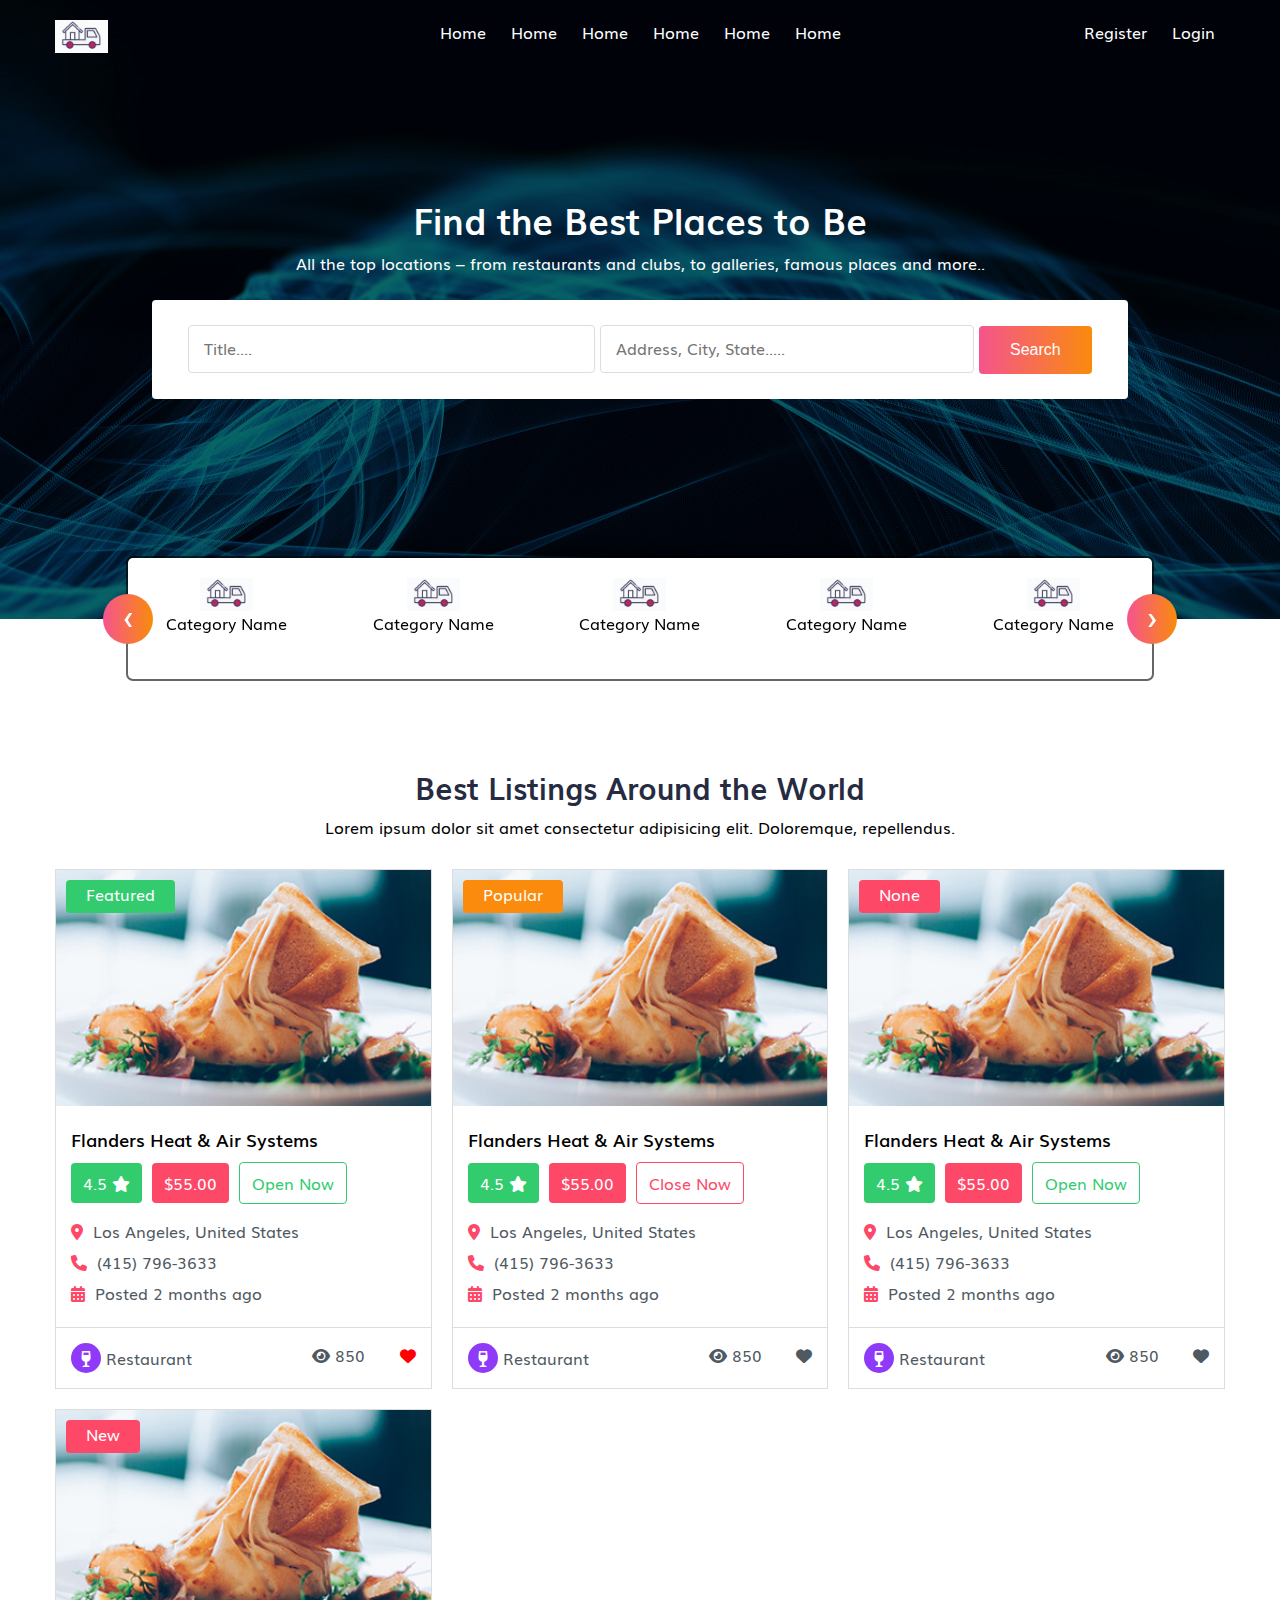
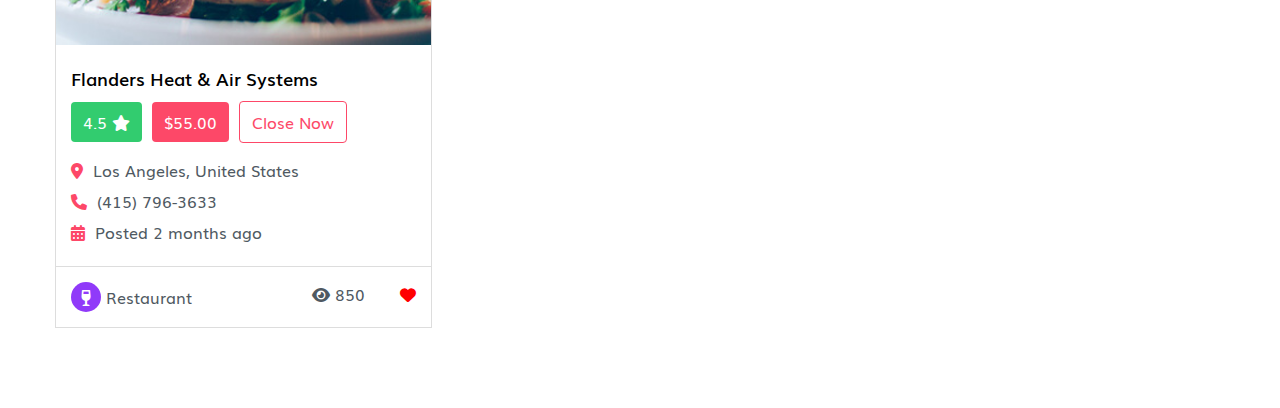
<file: index.html>
<!DOCTYPE html>
<html lang="en">
<head>
  <meta charset="UTF-8">
  <meta http-equiv="X-UA-Compatible" content="IE=edge">
  <meta name="viewport" content="width=device-width, initial-scale=1.0">
  <title>Register Form</title>

  <!-- Main Style CSS -->
  <link rel="stylesheet" href="style.css">
  <!-- Font Awesome CSS -->
  <link rel="stylesheet" href="assets/css/all.css">
  <!-- owl carousel css -->
  <link rel="stylesheet" href="assets/css/owl.carousel.min.css">

</head>
<body>

  <section class="header-main-area">
    <div class="header-area">
      <div class="container">
        <header class="header">
          <div class="header-log">
            <a href=""><img src="assets/imgs/cat-img.png" alt=""></a>
          </div>
          <div class="main-menu">
            <ul>
              <li><a href="">home</a></li>
              <li><a href="">home</a></li>
              <li><a href="">home</a></li>
              <li><a href="">home</a></li>
              <li><a href="">home</a></li>
              <li><a href="">home</a></li>
            </ul>
          </div>
          <div class="register-menu">
            <ul>
              <li><a href="">register</a></li>
              <li><a href="">login</a></li>
            </ul>
          </div>
        </header>
      </div>
    </div>

    <div class="banner-area">
      <div class="container">
        <div class="banner">
          <h1>Find the Best Places to Be</h1>
          <p>All the top locations – from restaurants and clubs, to galleries, famous places and more..</p>

          <div class="search-form">
            <input class="form-input" type="text" name="search-text" placeholder="title....">
            <input type="search" name="search-other" class="form-input" placeholder="Address, city, state.....">
            <input class="submit-btn" type="submit" name="search-btn" value="Search">
          </div>
        </div>
      </div>
    </div>

    <div class="header-slider-area">
      <div class="cat-slider-inner">
        <div class="category-slider owl-carousel">
          <div class="category">
            <img src="assets/imgs/cat-img.png" alt="">
            <a href="">category name</a>
          </div>
  
          <div class="category">
            <img src="assets/imgs/cat-img.png" alt="">
            <a href="">category name</a>
          </div>
  
          <div class="category">
            <img src="assets/imgs/cat-img.png" alt="">
            <a href="">category name</a>
          </div>
  
          <div class="category">
            <img src="assets/imgs/cat-img.png" alt="">
            <a href="">category name</a>
          </div>
  
          <div class="category">
            <img src="assets/imgs/cat-img.png" alt="">
            <a href="">category name</a>
          </div>
  
          <div class="category">
            <img src="assets/imgs/cat-img.png" alt="">
            <a href="">category name</a>
          </div>
  
          <div class="category">
            <img src="assets/imgs/cat-img.png" alt="">
            <a href="">category name</a>
          </div>
        </div>
      </div>
    </div>
  </section>

  <section class="best-food">
    <div class="container">
      <div class="bfood-title">
        <h2>Best Listings Around the World</h2>
        <p>Lorem ipsum dolor sit amet consectetur adipisicing elit. Doloremque, repellendus.</p>
      </div>

      <div class="col-3 bfood-items">
        <div class="bfood-item">
          <a href=""><img src="assets/imgs/products/p1.jpg" alt=""></a>
          <div class="badge featured">featured</div>
          <div class="bf-item-cont">
            <a href="">Flanders Heat & Air Systems</a>
            <ul class="meta-listing">
              <li class="review">4.5 <i class="fa-solid fa-star"></i></li>
              <li class="price">$55.00</li>
              <li class="open">open now</li>
            </ul>
            <ul class="meta-data">
              <li><i class="fa-solid fa-location-dot"></i> Los Angeles, United States</li>
              <li><i class="fa-solid fa-phone"></i> (415) 796-3633</li>
              <li><i class="fa-solid fa-calendar-days"></i> Posted 2 months ago</li>
            </ul>
          </div>
          <div class="bf-item-footer">
            <div class="bfi-cat">
              <p><span><i class="fa-solid fa-wine-glass"></i></span> <a href="">Restaurant</a></p>
            </div>
            <ul class="bfi-view">
              <li><i class="fa-solid fa-eye"></i> 850</li>
              <li><a class="active" href=""><i class="fa-solid fa-heart"></i></a></li>
            </ul>
          </div>
        </div>

        <div class="bfood-item">
          <a href=""><img src="assets/imgs/products/p1.jpg" alt=""></a>
          <div class="badge popular">popular</div>
          <div class="bf-item-cont">
            <a href="">Flanders Heat & Air Systems</a>
            <ul class="meta-listing">
              <li class="review">4.5 <i class="fa-solid fa-star"></i></li>
              <li class="price">$55.00</li>
              <li class="close">Close now</li>
            </ul>
            <ul class="meta-data">
              <li><i class="fa-solid fa-location-dot"></i> Los Angeles, United States</li>
              <li><i class="fa-solid fa-phone"></i> (415) 796-3633</li>
              <li><i class="fa-solid fa-calendar-days"></i> Posted 2 months ago</li>
            </ul>
          </div>
          <div class="bf-item-footer">
            <div class="bfi-cat">
              <p><span><i class="fa-solid fa-wine-glass"></i></span> <a href="">Restaurant</a></p>
            </div>
            <ul class="bfi-view">
              <li><i class="fa-solid fa-eye"></i> 850</li>
              <li><a href=""><i class="fa-solid fa-heart"></i></a></li>
            </ul>
          </div>
        </div>

        <div class="bfood-item">
          <a href=""><img src="assets/imgs/products/p1.jpg" alt=""></a>
          <div class="badge">none</div>
          <div class="bf-item-cont">
            <a href="">Flanders Heat & Air Systems</a>
            <ul class="meta-listing">
              <li class="review">4.5 <i class="fa-solid fa-star"></i></li>
              <li class="price">$55.00</li>
              <li class="open">open now</li>
            </ul>
            <ul class="meta-data">
              <li><i class="fa-solid fa-location-dot"></i> Los Angeles, United States</li>
              <li><i class="fa-solid fa-phone"></i> (415) 796-3633</li>
              <li><i class="fa-solid fa-calendar-days"></i> Posted 2 months ago</li>
            </ul>
          </div>
          <div class="bf-item-footer">
            <div class="bfi-cat">
              <p><span><i class="fa-solid fa-wine-glass"></i></span> <a href="">Restaurant</a></p>
            </div>
            <ul class="bfi-view">
              <li><i class="fa-solid fa-eye"></i> 850</li>
              <li><a href=""><i class="fa-solid fa-heart"></i></a></li>
            </ul>
          </div>
        </div>

        <div class="bfood-item">
          <a href=""><img src="assets/imgs/products/p1.jpg" alt=""></a>
          <div class="badge new">new</div>
          <div class="bf-item-cont">
            <a href="">Flanders Heat & Air Systems</a>
            <ul class="meta-listing">
              <li class="review">4.5 <i class="fa-solid fa-star"></i></li>
              <li class="price">$55.00</li>
              <li class="close">close now</li>
            </ul>
            <ul class="meta-data">
              <li><i class="fa-solid fa-location-dot"></i> Los Angeles, United States</li>
              <li><i class="fa-solid fa-phone"></i> (415) 796-3633</li>
              <li><i class="fa-solid fa-calendar-days"></i> Posted 2 months ago</li>
            </ul>
          </div>
          <div class="bf-item-footer">
            <div class="bfi-cat">
              <p><span><i class="fa-solid fa-wine-glass"></i></span> <a href="">Restaurant</a></p>
            </div>
            <ul class="bfi-view">
              <li><i class="fa-solid fa-eye"></i> 850</li>
              <li><a class="active" href=""><i class="fa-solid fa-heart"></i></a></li>
            </ul>
          </div>
        </div>
      </div>
    </div>
  </section>




  <footer>
    
  </footer>

  <!-- jquery file -->
  <script src="assets/js/jquery-3.6.0.min.js"></script>
  <!-- owl carousel js -->
  <script src="assets/js/owl.carousel.min.js"></script>

  <!-- custom js file -->
  <script src="assets/js/main.js"></script>
</body>
</html>
</file>
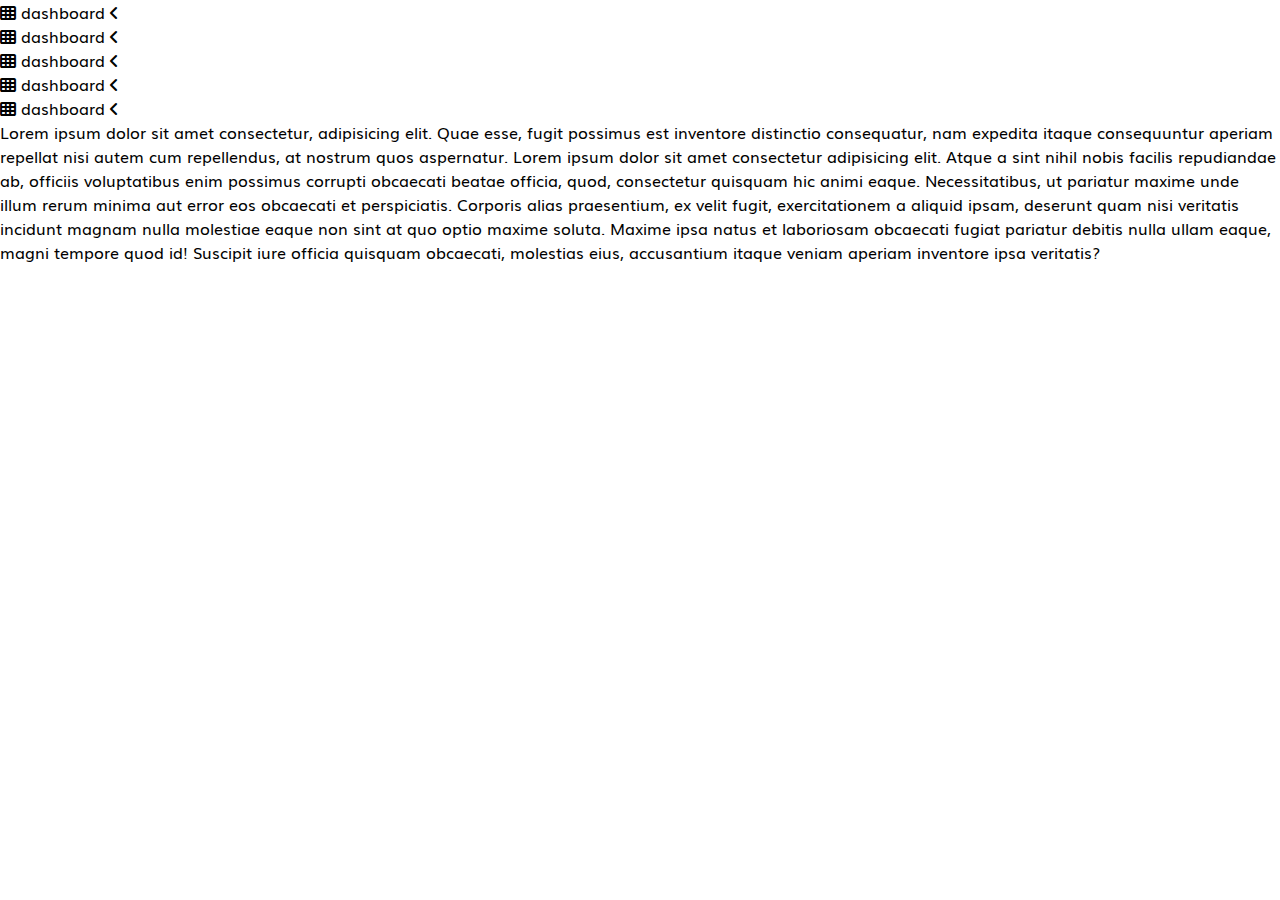
<file: dashboard.html>
<!DOCTYPE html>
<html lang="en">
<head>
  <meta charset="UTF-8">
  <meta http-equiv="X-UA-Compatible" content="IE=edge">
  <meta name="viewport" content="width=device-width, initial-scale=1.0">
  <title>Register Form</title>

  <!-- Main Style CSS -->
  <link rel="stylesheet" href="style.css">
  <!-- Font Awesome CSS -->
  <link rel="stylesheet" href="assets/css/all.css">

</head>
<body>

  <section class="business-owner">
    <div class="owner-inner">
      <div class="sidebar">
        <ul>
          <li><i class="nav-icon fas fa-th"></i> dashboard <span><i class="fas fa-angle-left right"></i></span></li>
          <li><i class="nav-icon fas fa-th"></i> dashboard <span><i class="fas fa-angle-left right"></i></span></li>
          <li><i class="nav-icon fas fa-th"></i> dashboard <span><i class="fas fa-angle-left right"></i></span></li>
          <li><i class="nav-icon fas fa-th"></i> dashboard <span><i class="fas fa-angle-left right"></i></span></li>
          <li><i class="nav-icon fas fa-th"></i> dashboard <span><i class="fas fa-angle-left right"></i></span></li>
        </ul>
      </div>

      <div class="content">
        Lorem ipsum dolor sit amet consectetur, adipisicing elit. Quae esse, fugit possimus est inventore distinctio consequatur, nam expedita itaque consequuntur aperiam repellat nisi autem cum repellendus, at nostrum quos aspernatur. Lorem ipsum dolor sit amet consectetur adipisicing elit. Atque a sint nihil nobis facilis repudiandae ab, officiis voluptatibus enim possimus corrupti obcaecati beatae officia, quod, consectetur quisquam hic animi eaque. Necessitatibus, ut pariatur maxime unde illum rerum minima aut error eos obcaecati et perspiciatis. Corporis alias praesentium, ex velit fugit, exercitationem a aliquid ipsam, deserunt quam nisi veritatis incidunt magnam nulla molestiae eaque non sint at quo optio maxime soluta. Maxime ipsa natus et laboriosam obcaecati fugiat pariatur debitis nulla ullam eaque, magni tempore quod id! Suscipit iure officia quisquam obcaecati, molestias eius, accusantium itaque veniam aperiam inventore ipsa veritatis?
      </div>
    </div>
  </section>
  
</body>
</html>
</file>
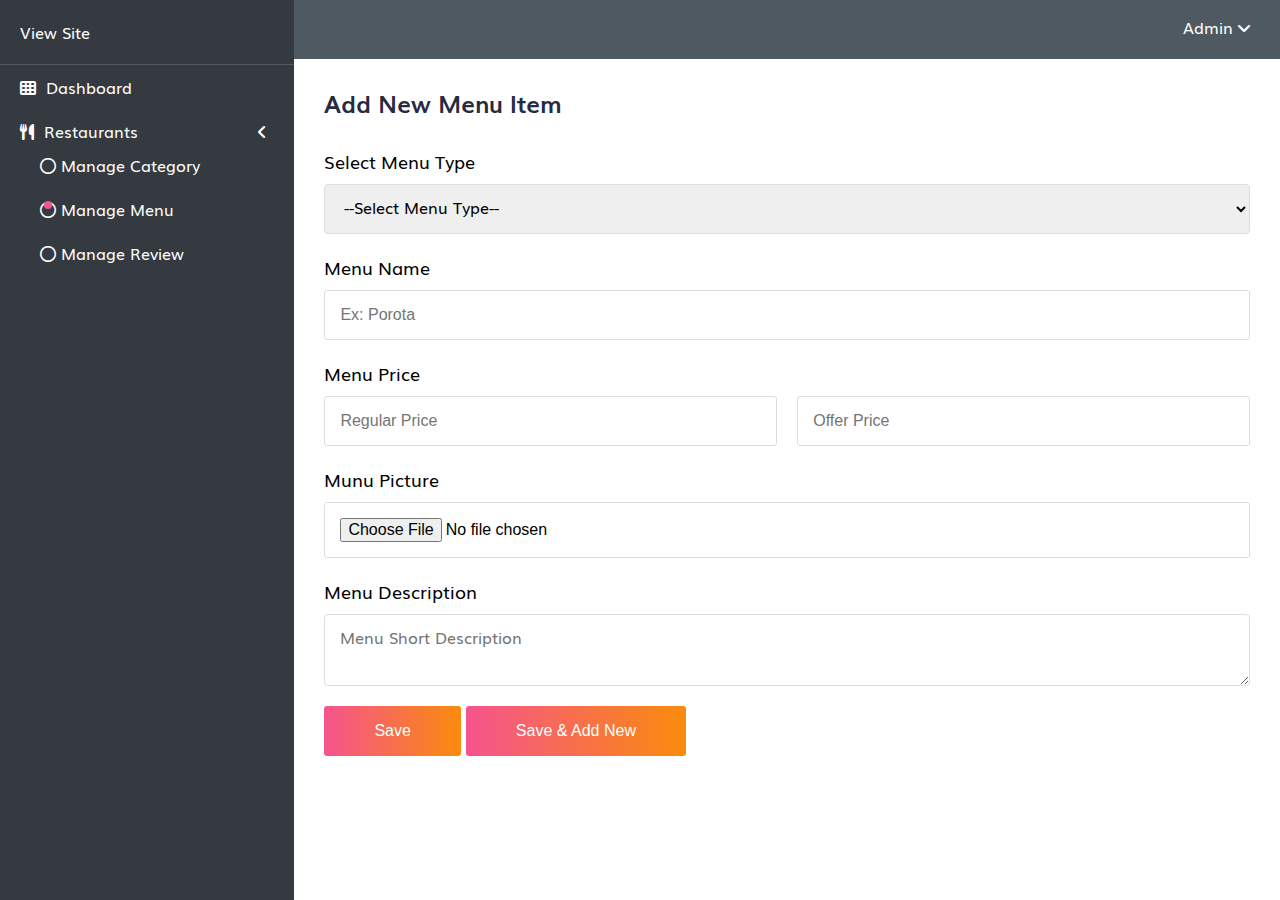
<file: edit-menu.html>
<!DOCTYPE html>
<html lang="en">
<head>
  <meta charset="UTF-8">
  <meta http-equiv="X-UA-Compatible" content="IE=edge">
  <meta name="viewport" content="width=device-width, initial-scale=1.0">
  <title>Register Form</title>

  <!-- Main Style CSS -->
  <link rel="stylesheet" href="style.css">
  <!-- Font Awesome CSS -->
  <link rel="stylesheet" href="assets/css/all.css">

</head>
<body>

  <section class="admin-area">
    <div class="admin-inner">
      <div class="admin-sidebar">
        <div class="sidebar-header">
          <p><a href="">View Site</a></p>
        </div>
        <ul class="sidebar-menu">
          <li><a href="dashboard.html"><i class="nav-icon fas fa-th"></i> dashboard</a></li>

          <li><a href="new-category.html"><i class="fa-solid fa-utensils"></i> Restaurants</a> <span><i class="fas fa-angle-left right"></i></span>
            <ul class="inner-nav">
              <li><a href="manage-category.html"><i class="far fa-circle nav-icon"></i>Manage Category</a></li>
              <li class="active"><a href="manage-menu-item.html"><i class="far fa-circle nav-icon"></i>Manage Menu</a></li>
              <li><a href="manage-review.html"><i class="far fa-circle nav-icon"></i>Manage Review</a></li>
            </ul>
          </li>
          <!-- Restaurant Options -->

          
        </ul>
      </div>

      <div class="admin-content">
        <div class="ad-content-header">
          <ul>
            <li>Admin <i class="fas fa-angle-down right"></i>
              <ul>
                <li><a href="">profile</a></li>
                <li><a href="">profile</a></li>
                <li><a href="">profile</a></li>
                <li><a href="">profile</a></li>
                <li><a href="">profile</a></li>
              </ul>
            </li>
          </ul>
        </div>

        <div class="admin-cont-inner">
          <div class="new-menu">
            <h2>Add New Menu Item</h2>
            <div class="new-menu-form">
              <form action="">
                <div class="input-group">
                  <label for="">Select Menu Type</label>
                  <select name="menu-type" class="w-100 form-input">
                    <option value="">--Select Menu Type--</option>
                    <option value="">Breadfast</option>
                    <option value="">Lunch</option>
                    <option value="">Dinner</option>
                    <option value="">Snack</option>
                  </select>
                </div>
                <div class="input-group">
                  <label for="">Menu Name</label>
                  <input type="text" name="menu-name" placeholder="Ex: Porota" required>
                </div>
                <div class="input-group">
                  <label for="">Menu Price</label>
                  <div class="col-2">
                    <input type="number" name="price" placeholder="Regular Price" required>
                    <input type="number" name="offer-price" placeholder="Offer Price">
                  </div>
                </div>
                <div class="input-group">
                  <label for="">Munu Picture</label>
                  <input type="file" name="menu-img">
                </div>
                <div class="input-group">
                  <label for="">Menu Description</label>
                  <textarea class="form-input" name="menu-brief" placeholder="Menu Short Description"></textarea>
                </div>

                <input class="submit-btn" type="submit" name="save-menu" value="Save">
                <input class="submit-btn" type="submit" name="save-new-menu" value="Save & Add New">
              </form>
            </div>
          </div>
        </div>
        
      </div>
    </div>
  </section>
  
</body>
</html>
</file>
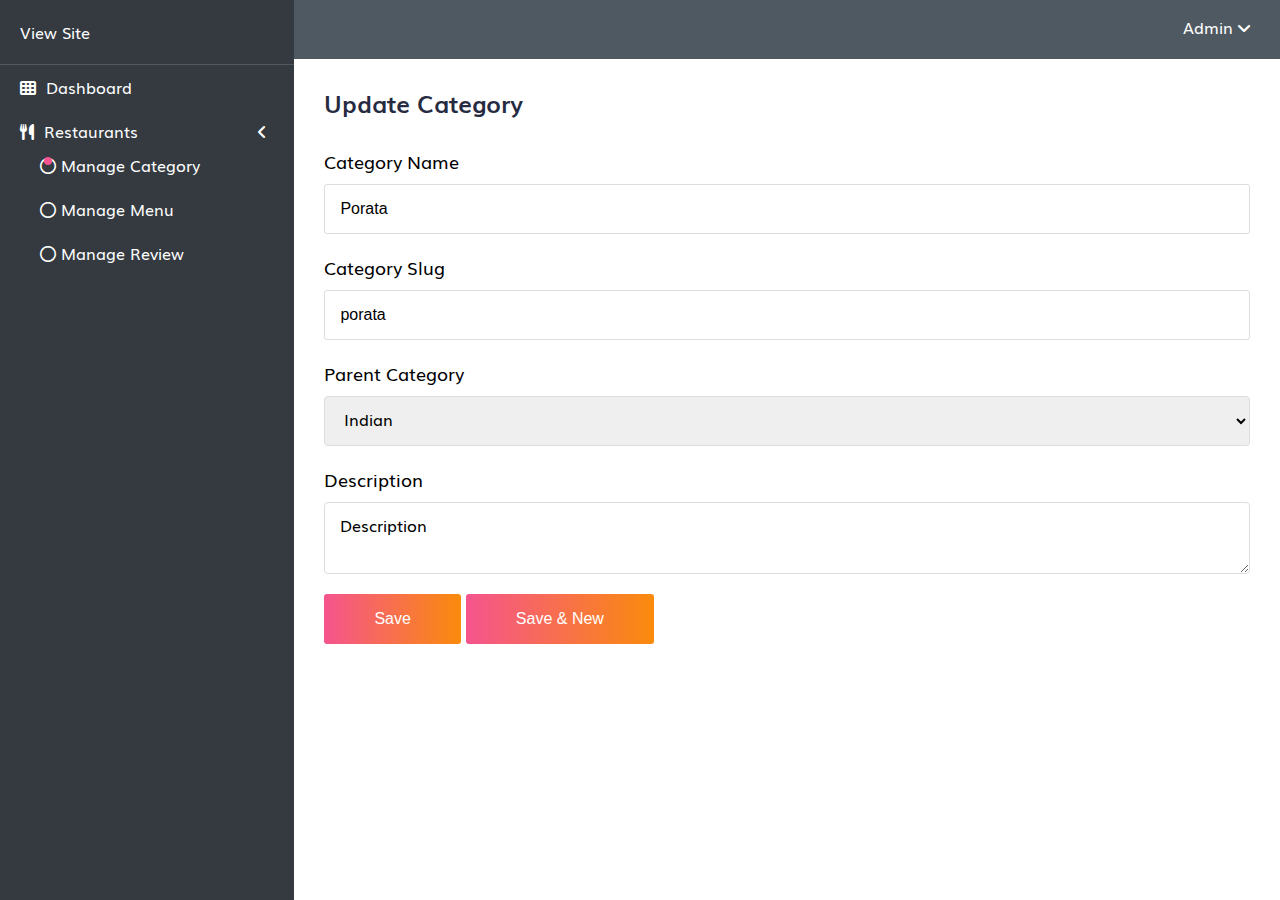
<file: edit-restaurant-category.html>
<!DOCTYPE html>
<html lang="en">
<head>
  <meta charset="UTF-8">
  <meta http-equiv="X-UA-Compatible" content="IE=edge">
  <meta name="viewport" content="width=device-width, initial-scale=1.0">
  <title>Register Form</title>

  <!-- Main Style CSS -->
  <link rel="stylesheet" href="style.css">
  <!-- Font Awesome CSS -->
  <link rel="stylesheet" href="assets/css/all.css">

</head>
<body>

  <section class="admin-area">
    <div class="admin-inner">
      <div class="admin-sidebar">
        <div class="sidebar-header">
          <p><a href="">View Site</a></p>
        </div>
        <ul class="sidebar-menu">
          <li><a href="dashboard.html"><i class="nav-icon fas fa-th"></i> dashboard</a></li>

          <li><a href="manage-category.html"><i class="fa-solid fa-utensils"></i> Restaurants</a> <span><i class="fas fa-angle-left right"></i></span>
            <ul class="inner-nav">
              <li class="active"><a href="manage-category.html"><i class="far fa-circle nav-icon"></i>Manage Category</a></li>
              <li><a href="new-menu.html"><i class="far fa-circle nav-icon"></i>Manage Menu</a></li>
              <li><a href="manage-menu-item.html"><i class="far fa-circle nav-icon"></i>Manage Review</a></li>
            </ul>
          </li>
          <!-- Restaurant Options -->
          
        </ul>
      </div>

      <div class="admin-content">
        <div class="ad-content-header">
          <ul>
            <li>Admin <i class="fas fa-angle-down right"></i>
              <ul>
                <li><a href="">profile</a></li>
                <li><a href="">profile</a></li>
                <li><a href="">profile</a></li>
                <li><a href="">profile</a></li>
                <li><a href="">profile</a></li>
              </ul>
            </li>
          </ul>
        </div>

        <div class="admin-cont-inner">
          <div class="new-category">
            <h2>Update Category</h2>
            <div class="category-form">
              <form action="">
                <div class="input-group">
                  <label for="">Category Name</label>
                  <input type="text" name="cate-name" value="Porata" required>
                </div>
                <div class="input-group">
                  <label for="">Category slug</label>
                  <input type="text" name="cate-slug" value="porata" required>
                </div>
                <div class="input-group">
                  <label for="">Parent Category</label>
                  <select name="parent-cat" class="form-input">
                    <option value="">-- Choose Parent Category --</option>
                    <option value="">Maxican</option>
                    <option selected value="">Indian</option>
                    <option value="">Maxican</option>
                  </select>
                </div>
                <div class="input-group">
                  <label for="">Description</label>
                  <textarea name="description" class="form-input">Description</textarea>
                </div>
                
                <input class="submit-btn" type="submit" name="save" value="Save">
                <input class="submit-btn" type="submit" name="save-new" value="Save & New">
              </form>
            </div>
          </div>
        </div>
        
      </div>
    </div>
  </section>
  
</body>
</html>
</file>
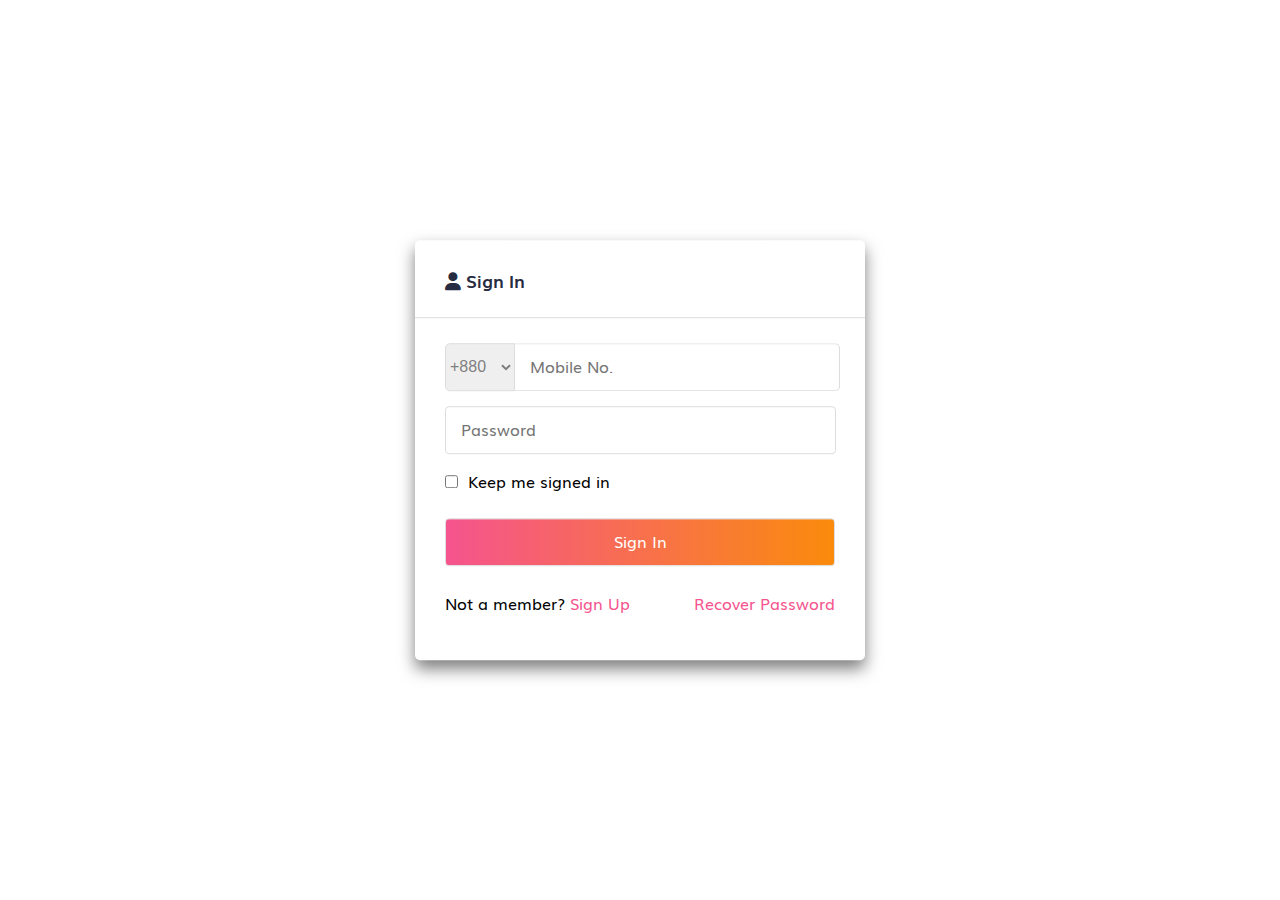
<file: login.html>
<!DOCTYPE html>
<html lang="en">
<head>
  <meta charset="UTF-8">
  <meta http-equiv="X-UA-Compatible" content="IE=edge">
  <meta name="viewport" content="width=device-width, initial-scale=1.0">
  <title>Register Form</title>

  <!-- Main Style CSS -->
  <link rel="stylesheet" href="style.css">
  <!-- Font Awesome CSS -->
  <link rel="stylesheet" href="assets/css/all.css">

</head>
<body>

  <section class="register-area">
    <div class="register-form">
      <div class="form-header">
        <h5><i class="fa-solid fa-user"></i> Sign In</h5>
      </div>

      <div class="form-body">
        <form action="" id="register_form">
          <div class="phone-no">
            <select name="country-code" id="">
              <option value="+880">+880</option>
              <option value="+880">+880</option>
              <option value="+880">+880</option>
            </select>
            <input type="phone" name="phone" placeholder="Mobile No." required>
          </div>
          <input type="password" placeholder="Password" required>
          <label for="keep_signed_in">
            <input type="checkbox" name="keep_signed_in" value="1" id="keep_signed_in" required>
            Keep me signed in
          </label>
          <input type="submit" value="Sign In">
        </form>
      </div>

      <div class="form-excerpts">
        <ul class="account_exist">
          <li>Not a member? <a href="register.html">Sign Up</a></li>
          <li><a href="recover-password.html">Recover Password</a></li>
        </ul>
        <!-- <p>Or Signin with</p>
        <ul class="social_login">
          <li><a class="btn facebook" href=""><i class="fab fa-facebook-f"></i> Facebook</a></li>
          <li><a class="btn google-plus" href=""><i class="fab fa-google-plus-g"></i> Google</a></li>
        </ul> -->
      </div>  
    </div>
  </section>
  
</body>
</html>
</file>
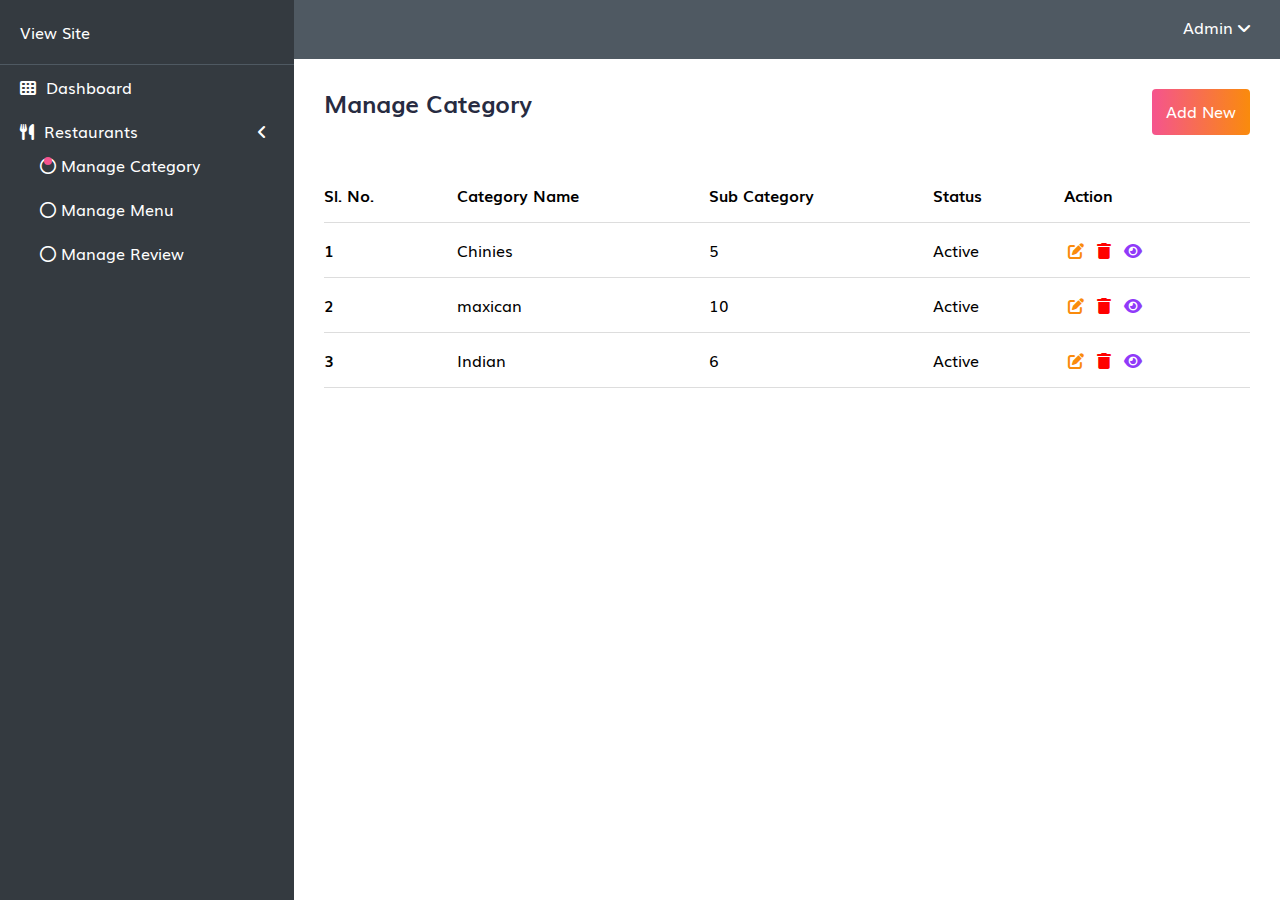
<file: manage-category.html>
<!DOCTYPE html>
<html lang="en">
<head>
  <meta charset="UTF-8">
  <meta http-equiv="X-UA-Compatible" content="IE=edge">
  <meta name="viewport" content="width=device-width, initial-scale=1.0">
  <title>Register Form</title>

  <!-- Main Style CSS -->
  <link rel="stylesheet" href="style.css">
  <!-- Font Awesome CSS -->
  <link rel="stylesheet" href="assets/css/all.css">

</head>
<body>

  <section class="admin-area">
    <div class="admin-inner">
      <div class="admin-sidebar">
        <div class="sidebar-header">
          <p><a href="">View Site</a></p>
        </div>
        <ul class="sidebar-menu">
          <li><a href="dashboard.html"><i class="nav-icon fas fa-th"></i> dashboard</a></li>

          <li><a href="manage-category.html"><i class="fa-solid fa-utensils"></i> Restaurants</a> <span><i class="fas fa-angle-left right"></i></span>
            <ul class="inner-nav">
              <li class="active"><a href="manage-category.html"><i class="far fa-circle nav-icon"></i>Manage Category</a></li>
              <li><a href="manage-menu-item.html"><i class="far fa-circle nav-icon"></i>Manage Menu</a></li>
              <li><a href="manage-review.html"><i class="far fa-circle nav-icon"></i>Manage Review</a></li>
            </ul>
          </li>
          <!-- Restaurant Options -->
          
        </ul>
      </div>

      <div class="admin-content">
        <div class="ad-content-header">
          <ul>
            <li>Admin <i class="fas fa-angle-down right"></i>
              <ul>
                <li><a href="">profile</a></li>
                <li><a href="">profile</a></li>
                <li><a href="">profile</a></li>
                <li><a href="">profile</a></li>
                <li><a href="">profile</a></li>
              </ul>
            </li>
          </ul>
        </div>

        <div class="admin-cont-inner">
          <div class="manage-category">
            <div class="title-add">
              <div><h2>Manage Category</h2></div>
              <div class="align-right"><a class="new-btn" href="new-category.html">Add New</a></div>
            </div>
            <div class="category-table">
              <table>
                <thead>
                  <tr>
                    <th scope="col">Sl. No.</th>
                    <th scope="col">Category Name</th>
                    <th scope="col">Sub Category</th>
                    <th scope="col">Status</th>
                    <th scope="col">Action</th>
                  </tr>
                </thead>
                <tbody>
                  <tr>
                    <th scope="row">1</th>
                    <td>Chinies</td>
                    <td>5</td>
                    <td>Active</td>
                    <td>
                      <a class="edit" href="edit-restaurant-category.html"><i class="fa-solid fa-pen-to-square"></i></a>
                      <a class="delete" href=""><i class="fa-solid fa-trash"></i></a>
                      <a class="view" href=""><i class="fa-solid fa-eye"></i></a>
                    </td>
                  </tr>
                  <tr>
                    <th scope="row">2</th>
                    <td>maxican</td>
                    <td>10</td>
                    <td>Active</td>
                    <td>
                      <a class="edit" href="edit-restaurant-category.html"><i class="fa-solid fa-pen-to-square"></i></a>
                      <a class="delete" href=""><i class="fa-solid fa-trash"></i></a>
                      <a class="view" href=""><i class="fa-solid fa-eye"></i></a>
                    </td>
                  </tr>
                  <tr>
                    <th scope="row">3</th>
                    <td >Indian</td>
                    <td >6</td>
                    <td>Active</td>
                    <td>
                      <a class="edit" href="edit-restaurant-category.html"><i class="fa-solid fa-pen-to-square"></i></a>
                      <a class="delete" href=""><i class="fa-solid fa-trash"></i></a>
                      <a class="view" href=""><i class="fa-solid fa-eye"></i></a>
                    </td>
                  </tr>
                </tbody>
              </table>
            </div>
          </div>
        </div>
        
      </div>
    </div>
  </section>
  

  <!-- jquery file -->
  <script src="assets/js/jquery-3.6.0.min.js"></script>
  <!-- owl carousel js -->
  <script src="assets/js/owl.carousel.min.js"></script>

  <!-- custom js file -->
  <script src="assets/js/main.js"></script>
</body>
</html>
</file>
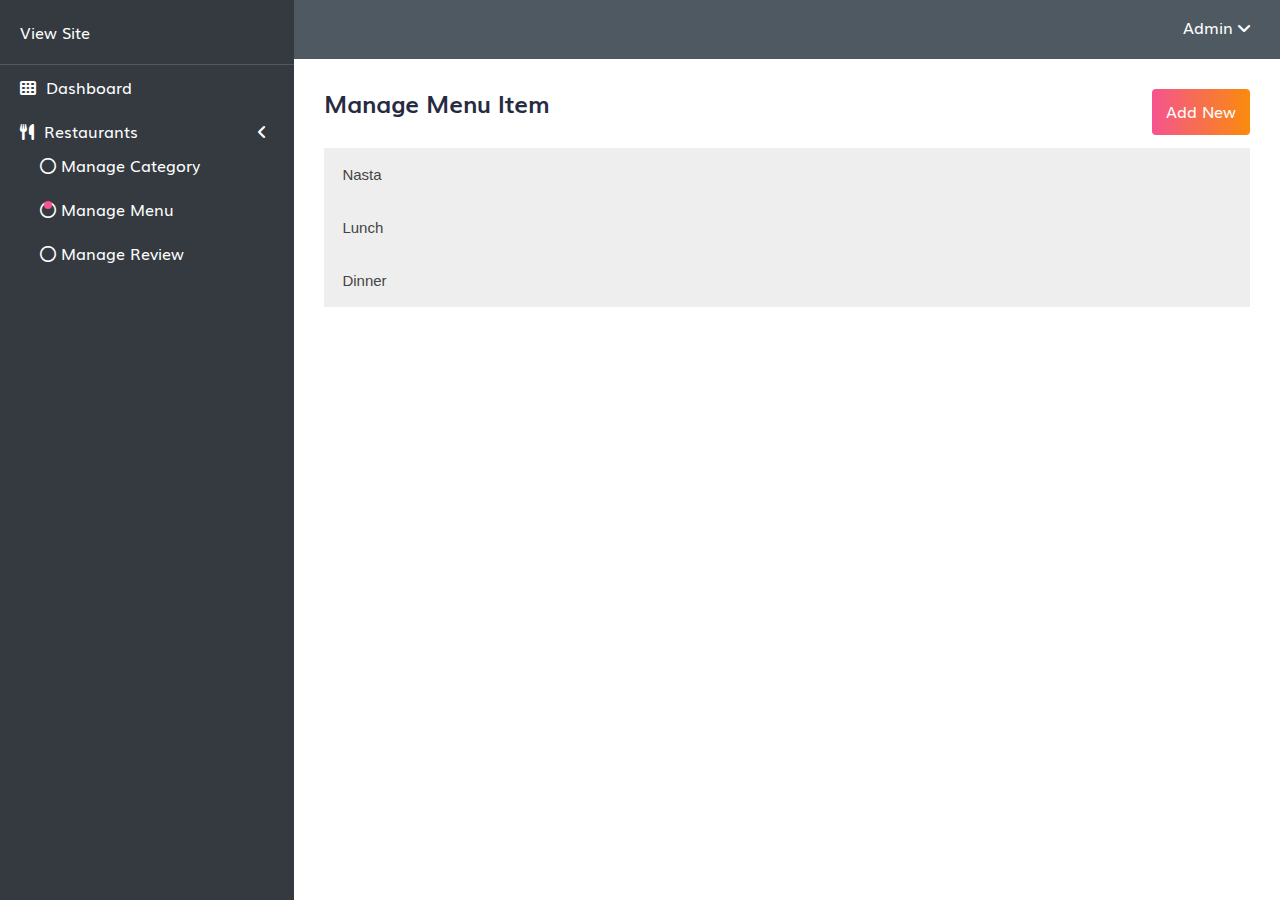
<file: manage-menu-item.html>
<!DOCTYPE html>
<html lang="en">
<head>
  <meta charset="UTF-8">
  <meta http-equiv="X-UA-Compatible" content="IE=edge">
  <meta name="viewport" content="width=device-width, initial-scale=1.0">
  <title>Register Form</title>

  <!-- Main Style CSS -->
  <link rel="stylesheet" href="style.css">
  <!-- Font Awesome CSS -->
  <link rel="stylesheet" href="assets/css/all.css">

</head>
<body>

  <section class="admin-area">
    <div class="admin-inner">
      <div class="admin-sidebar">
        <div class="sidebar-header">
          <p><a href="">View Site</a></p>
        </div>
        <ul class="sidebar-menu">
          <li><a href="dashboard.html"><i class="nav-icon fas fa-th"></i> dashboard</a></li>

          <li><a href="manage-category.html"><i class="fa-solid fa-utensils"></i> Restaurants</a> <span><i class="fas fa-angle-left right"></i></span>
            <ul class="inner-nav">
              <li><a href="manage-category.html"><i class="far fa-circle nav-icon"></i>Manage Category</a></li>
              <li class="active"><a href="manage-menu-item.html"><i class="far fa-circle nav-icon"></i>Manage Menu</a></li>
              <li><a href="manage-review.html"><i class="far fa-circle nav-icon"></i>Manage Review</a></li>
            </ul>
          </li>
          <!-- Restaurant Options -->

          
        </ul>
      </div>

      <div class="admin-content">
        <div class="ad-content-header">
          <ul>
            <li>Admin <i class="fas fa-angle-down right"></i>
              <ul>
                <li><a href="">profile</a></li>
                <li><a href="">profile</a></li>
                <li><a href="">profile</a></li>
                <li><a href="">profile</a></li>
                <li><a href="">profile</a></li>
              </ul>
            </li>
          </ul>
        </div>

        <div class="admin-cont-inner">
          <div class="manage-category">
            <div class="title-add">
              <div><h2>Manage Menu Item</h2></div>
              <div class="align-right"><a class="new-btn" href="new-menu.html">Add New</a></div>
            </div>

            <div class="category-table">
              <button class="accordion">Nasta</button>
              <div class="panel">
                <table>
                  <tbody>
                    <tr>
                      <td>Porata</td>
                      <td>
                        <a class="edit" target="_blank" href="edit-menu.html"><i class="fa-solid fa-pen-to-square"></i></a>
                        <a class="delete" href=""><i class="fa-solid fa-trash"></i></a>
                        <a class="view" href=""><i class="fa-solid fa-eye"></i></a>
                      </td>
                    </tr>
                    <tr>
                      <td>Nasta</td>
                      <td>
                        <a class="edit" href="edit-menu.html"><i class="fa-solid fa-pen-to-square"></i></a>
                        <a class="delete" href=""><i class="fa-solid fa-trash"></i></a>
                        <a class="view" href=""><i class="fa-solid fa-eye"></i></a>
                      </td>
                    </tr>
                    <tr>
                      <td>Nasta</td>
                      <td>
                        <a class="edit" href="edit-menu.html"><i class="fa-solid fa-pen-to-square"></i></a>
                        <a class="delete" href=""><i class="fa-solid fa-trash"></i></a>
                        <a class="view" href=""><i class="fa-solid fa-eye"></i></a>
                      </td>
                    </tr>
                  </tbody>
                </table>

                <div class="load-more">
                  <button class="btn">Load more</button>
                </div>
              </div>
              
              <button class="accordion">Lunch</button>
              <div class="panel">
                <table>
                  <tbody>
                    <tr>
                      <td>Porata</td>
                      <td>
                        <a class="edit" href="edit-menu.html"><i class="fa-solid fa-pen-to-square"></i></a>
                        <a class="delete" href=""><i class="fa-solid fa-trash"></i></a>
                        <a class="view" href=""><i class="fa-solid fa-eye"></i></a>
                      </td>
                    </tr>
                    <tr>
                      <td>Nasta</td>
                      <td>
                        <a class="edit" href="edit-menu.html"><i class="fa-solid fa-pen-to-square"></i></a>
                        <a class="delete" href=""><i class="fa-solid fa-trash"></i></a>
                        <a class="view" href=""><i class="fa-solid fa-eye"></i></a>
                      </td>
                    </tr>
                    <tr>
                      <td>Nasta</td>
                      <td>
                        <a class="edit" href="edit-menu.html"><i class="fa-solid fa-pen-to-square"></i></a>
                        <a class="delete" href=""><i class="fa-solid fa-trash"></i></a>
                        <a class="view" href=""><i class="fa-solid fa-eye"></i></a>
                      </td>
                    </tr>
                  </tbody>
                </table>
              </div>
              
              <button class="accordion">Dinner</button>
              <div class="panel">
                <table>
                  <tbody>
                    <tr>
                      <td>Porata</td>
                      <td>
                        <a class="edit" href="edit-menu.html"><i class="fa-solid fa-pen-to-square"></i></a>
                        <a class="delete" href=""><i class="fa-solid fa-trash"></i></a>
                        <a class="view" href=""><i class="fa-solid fa-eye"></i></a>
                      </td>
                    </tr>
                    <tr>
                      <td>Nasta</td>
                      <td>
                        <a class="edit" href="edit-menu.html"><i class="fa-solid fa-pen-to-square"></i></a>
                        <a class="delete" href=""><i class="fa-solid fa-trash"></i></a>
                        <a class="view" href=""><i class="fa-solid fa-eye"></i></a>
                      </td>
                    </tr>
                    <tr>
                      <td>Nasta</td>
                      <td>
                        <a class="edit" href="edit-menu.html"><i class="fa-solid fa-pen-to-square"></i></a>
                        <a class="delete" href=""><i class="fa-solid fa-trash"></i></a>
                        <a class="view" href=""><i class="fa-solid fa-eye"></i></a>
                      </td>
                    </tr>
                  </tbody>
                </table>
              </div>
             
            </div>
          </div>
        </div>
        
      </div>
    </div>
  </section>
  



  <!-- jquery file -->
  <script src="assets/js/jquery-3.6.0.min.js"></script>
  <!-- owl carousel js -->
  <script src="assets/js/owl.carousel.min.js"></script>

  <!-- custom js file -->
  <script src="assets/js/main.js"></script>

</body>
</html>
</file>
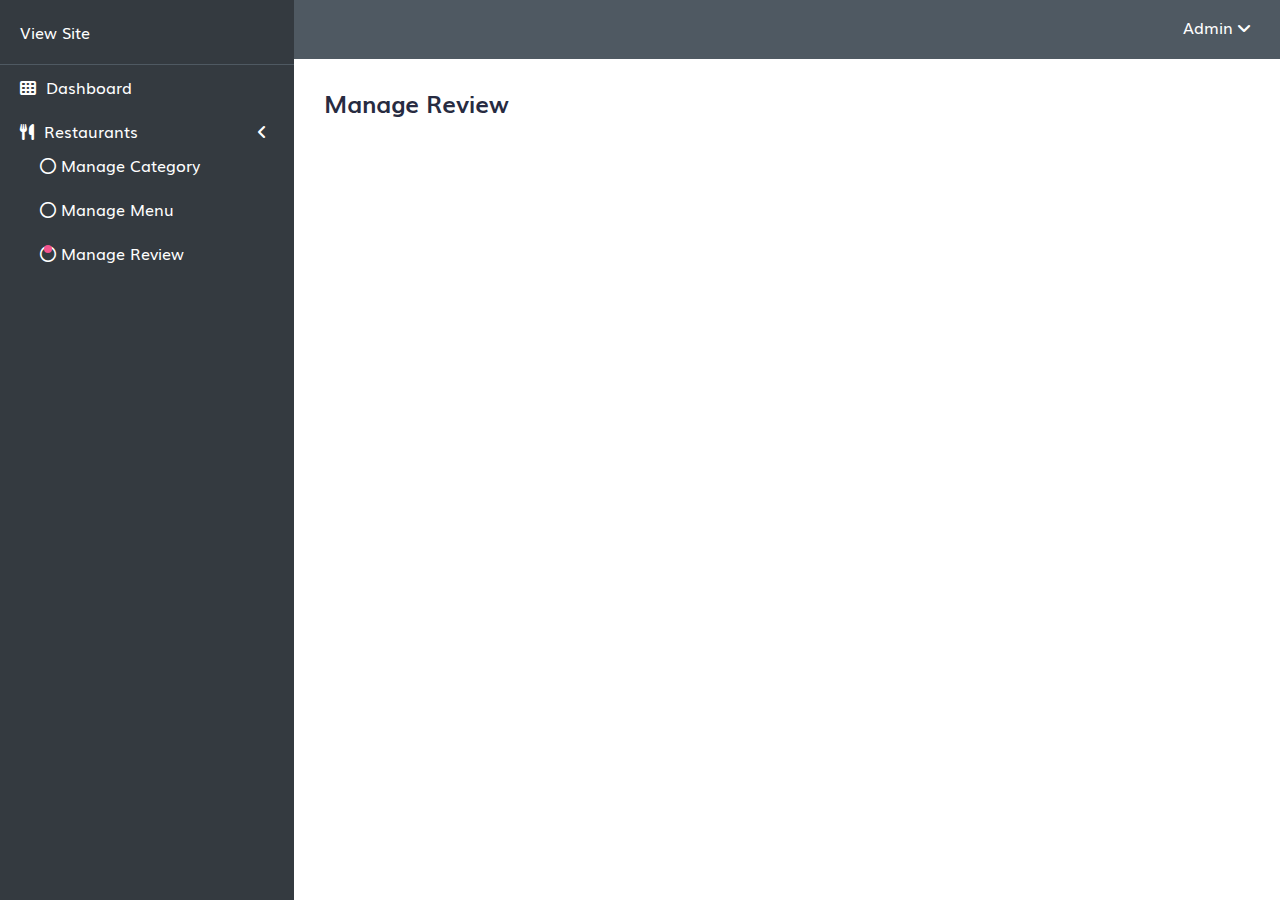
<file: manage-review.html>
<!DOCTYPE html>
<html lang="en">
<head>
  <meta charset="UTF-8">
  <meta http-equiv="X-UA-Compatible" content="IE=edge">
  <meta name="viewport" content="width=device-width, initial-scale=1.0">
  <title>Register Form</title>

  <!-- Main Style CSS -->
  <link rel="stylesheet" href="style.css">
  <!-- Font Awesome CSS -->
  <link rel="stylesheet" href="assets/css/all.css">

</head>
<body>

  <section class="admin-area">
    <div class="admin-inner">
      <div class="admin-sidebar">
        <div class="sidebar-header">
          <p><a href="">View Site</a></p>
        </div>
        <ul class="sidebar-menu">
          <li><a href="dashboard.html"><i class="nav-icon fas fa-th"></i> dashboard</a></li>

          <li><a href="manage-category.html"><i class="fa-solid fa-utensils"></i> Restaurants</a> <span><i class="fas fa-angle-left right"></i></span>
            <ul class="inner-nav">
              <li><a href="manage-category.html"><i class="far fa-circle nav-icon"></i>Manage Category</a></li>
              <li><a href="manage-menu-item.html"><i class="far fa-circle nav-icon"></i>Manage Menu</a></li>
              <li class="active"><a href="manage-review.html"><i class="far fa-circle nav-icon"></i>Manage Review</a></li>
            </ul>
          </li>
          <!-- Restaurant Options -->

          
        </ul>
      </div>

      <div class="admin-content">
        <div class="ad-content-header">
          <ul>
            <li>Admin <i class="fas fa-angle-down right"></i>
              <ul>
                <li><a href="">profile</a></li>
                <li><a href="">profile</a></li>
                <li><a href="">profile</a></li>
                <li><a href="">profile</a></li>
                <li><a href="">profile</a></li>
              </ul>
            </li>
          </ul>
        </div>

        <div class="admin-cont-inner">
          <div class="manage-category">
            <div class="title-add">
              <div><h2>Manage Review</h2></div>
            </div>
            
          </div>
        </div>
        
      </div>
    </div>
  </section>
  



  <!-- jquery file -->
  <script src="assets/js/jquery-3.6.0.min.js"></script>
  <!-- owl carousel js -->
  <script src="assets/js/owl.carousel.min.js"></script>

  <!-- custom js file -->
  <script src="assets/js/main.js"></script>

</body>
</html>
</file>
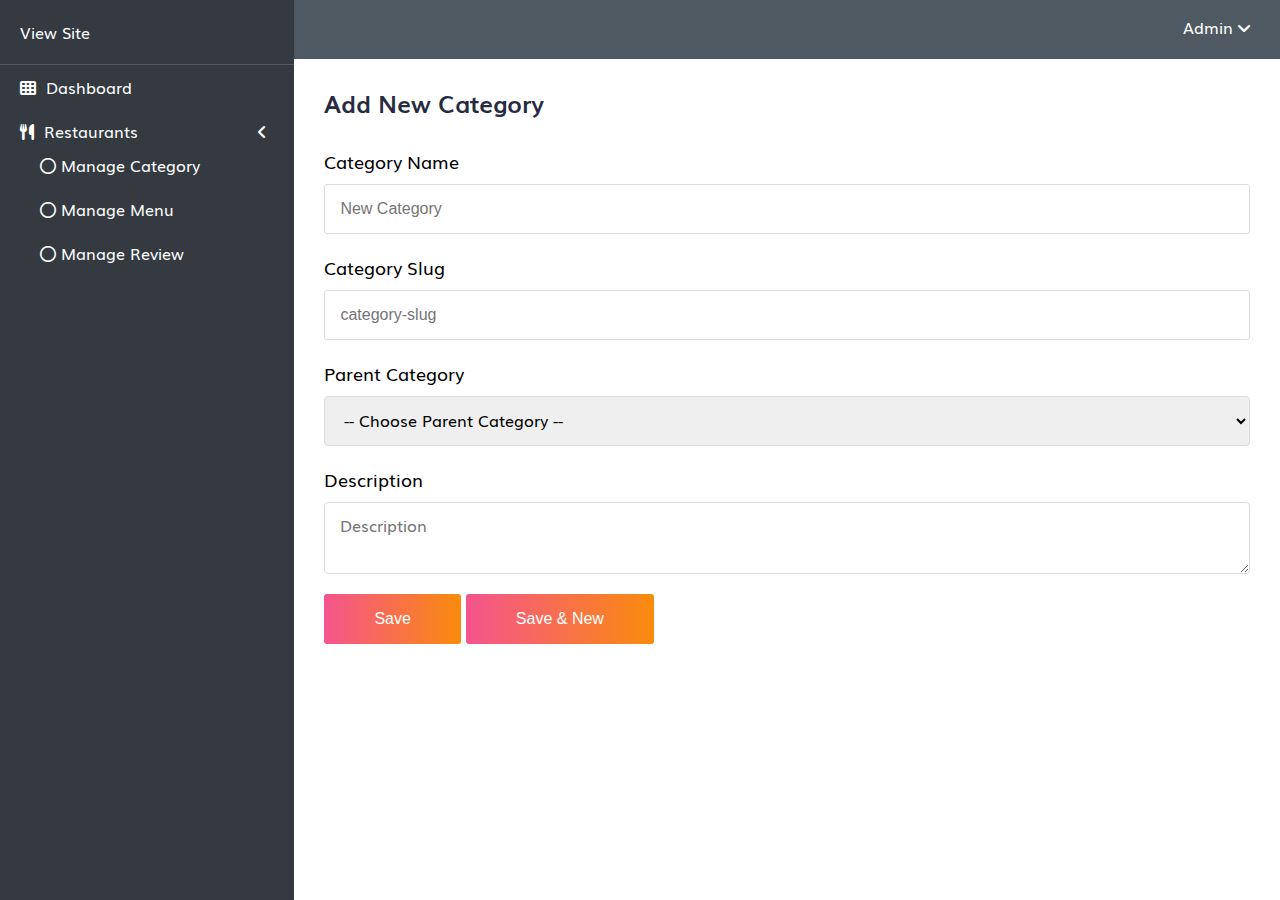
<file: new-category.html>
<!DOCTYPE html>
<html lang="en">
<head>
  <meta charset="UTF-8">
  <meta http-equiv="X-UA-Compatible" content="IE=edge">
  <meta name="viewport" content="width=device-width, initial-scale=1.0">
  <title>Register Form</title>

  <!-- Main Style CSS -->
  <link rel="stylesheet" href="style.css">
  <!-- Font Awesome CSS -->
  <link rel="stylesheet" href="assets/css/all.css">

</head>
<body>

  <section class="admin-area">
    <div class="admin-inner">
      <div class="admin-sidebar">
        <div class="sidebar-header">
          <p><a href="">View Site</a></p>
        </div>
        <ul class="sidebar-menu">
          <li><a href="dashboard.html"><i class="nav-icon fas fa-th"></i> dashboard</a></li>

          <li><a href="manage-category.html"><i class="fa-solid fa-utensils"></i> Restaurants</a> <span><i class="fas fa-angle-left right"></i></span>
            <ul class="inner-nav">
              <li><a href="manage-category.html"><i class="far fa-circle nav-icon"></i>Manage Category</a></li>
              <li><a href="new-menu.html"><i class="far fa-circle nav-icon"></i>Manage Menu</a></li>
              <li><a href="manage-menu-item.html"><i class="far fa-circle nav-icon"></i>Manage Review</a></li>
            </ul>
          </li>
          <!-- Restaurant Options -->
          
        </ul>
      </div>

      <div class="admin-content">
        <div class="ad-content-header">
          <ul>
            <li>Admin <i class="fas fa-angle-down right"></i>
              <ul>
                <li><a href="">profile</a></li>
                <li><a href="">profile</a></li>
                <li><a href="">profile</a></li>
                <li><a href="">profile</a></li>
                <li><a href="">profile</a></li>
              </ul>
            </li>
          </ul>
        </div>

        <div class="admin-cont-inner">
          <div class="new-category">
            <h2>Add New Category</h2>
            <div class="category-form">
              <form action="">
                <div class="input-group">
                  <label for="">Category Name</label>
                  <input type="text" name="cate-name" placeholder="New Category" required>
                </div>
                <div class="input-group">
                  <label for="">Category slug</label>
                  <input type="text" name="cate-slug" placeholder="category-slug" required>
                </div>
                <div class="input-group">
                  <label for="">Parent Category</label>
                  <select name="parent-cat" class="form-input">
                    <option value="">-- Choose Parent Category --</option>
                    <option value="">Maxican</option>
                    <option value="">Maxican</option>
                    <option value="">Maxican</option>
                  </select>
                </div>
                <div class="input-group">
                  <label for="">Description</label>
                  <textarea name="description" class="form-input" placeholder="Description"></textarea>
                </div>
                
                <input class="submit-btn" type="submit" name="save" value="Save">
                <input class="submit-btn" type="submit" name="save-new" value="Save & New">
              </form>
            </div>
          </div>
        </div>
        
      </div>
    </div>
  </section>
  
</body>
</html>
</file>
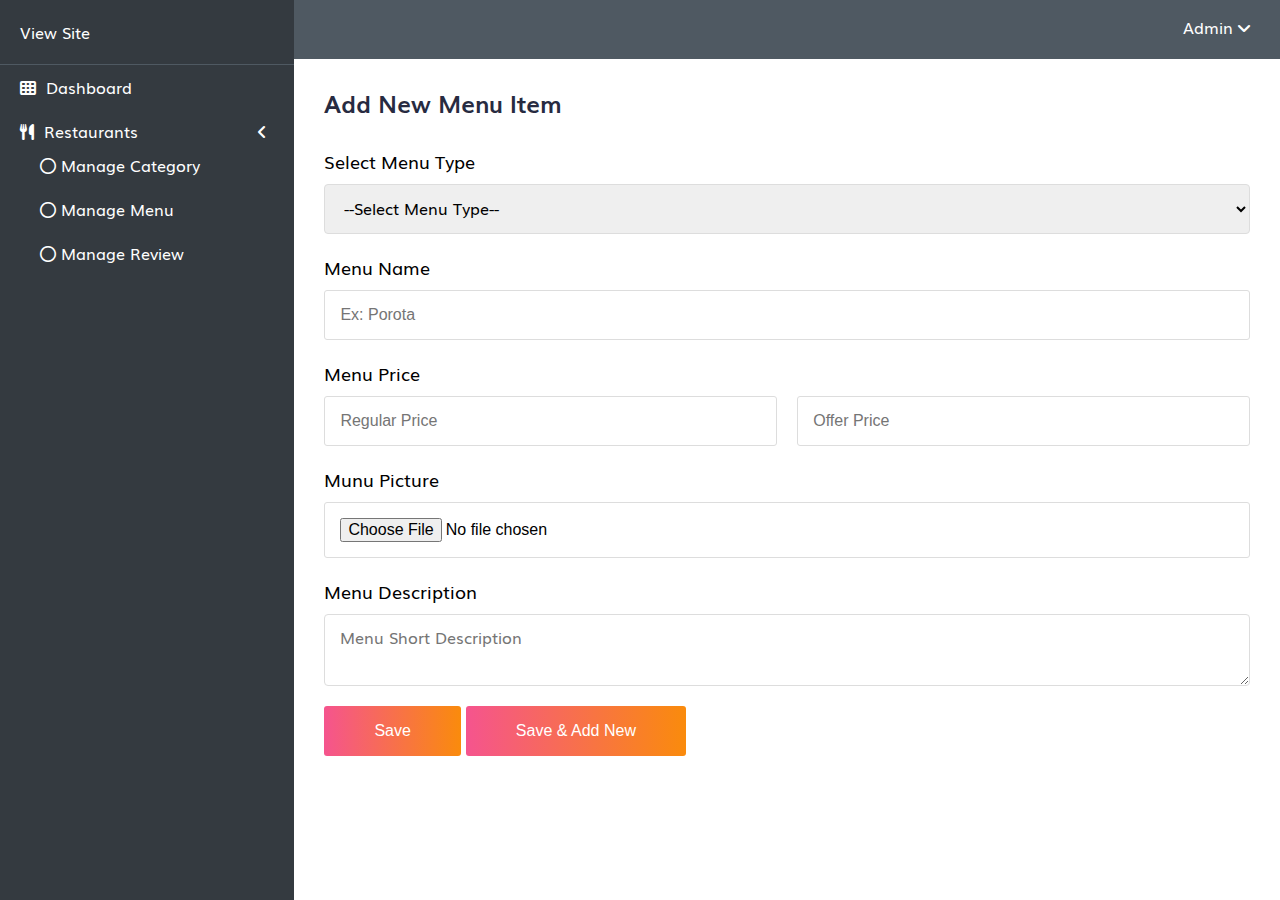
<file: new-menu.html>
<!DOCTYPE html>
<html lang="en">
<head>
  <meta charset="UTF-8">
  <meta http-equiv="X-UA-Compatible" content="IE=edge">
  <meta name="viewport" content="width=device-width, initial-scale=1.0">
  <title>Register Form</title>

  <!-- Main Style CSS -->
  <link rel="stylesheet" href="style.css">
  <!-- Font Awesome CSS -->
  <link rel="stylesheet" href="assets/css/all.css">

</head>
<body>

  <section class="admin-area">
    <div class="admin-inner">
      <div class="admin-sidebar">
        <div class="sidebar-header">
          <p><a href="">View Site</a></p>
        </div>
        <ul class="sidebar-menu">
          <li><a href="dashboard.html"><i class="nav-icon fas fa-th"></i> dashboard</a></li>

          <li><a href="new-category.html"><i class="fa-solid fa-utensils"></i> Restaurants</a> <span><i class="fas fa-angle-left right"></i></span>
            <ul class="inner-nav">
              <li><a href="manage-category.html"><i class="far fa-circle nav-icon"></i>Manage Category</a></li>
              <li><a href="new-menu.html"><i class="far fa-circle nav-icon"></i>Manage Menu</a></li>
              <li><a href="manage-menu-item.html"><i class="far fa-circle nav-icon"></i>Manage Review</a></li>
            </ul>
          </li>
          <!-- Restaurant Options -->

          
        </ul>
      </div>

      <div class="admin-content">
        <div class="ad-content-header">
          <ul>
            <li>Admin <i class="fas fa-angle-down right"></i>
              <ul>
                <li><a href="">profile</a></li>
                <li><a href="">profile</a></li>
                <li><a href="">profile</a></li>
                <li><a href="">profile</a></li>
                <li><a href="">profile</a></li>
              </ul>
            </li>
          </ul>
        </div>

        <div class="admin-cont-inner">
          <div class="new-menu">
            <h2>Add New Menu Item</h2>
            <div class="new-menu-form">
              <form action="">
                <div class="input-group">
                  <label for="">Select Menu Type</label>
                  <select name="menu-type" class="w-100 form-input">
                    <option value="">--Select Menu Type--</option>
                    <option value="">Breadfast</option>
                    <option value="">Lunch</option>
                    <option value="">Dinner</option>
                    <option value="">Snack</option>
                  </select>
                </div>
                <div class="input-group">
                  <label for="">Menu Name</label>
                  <input type="text" name="menu-name" placeholder="Ex: Porota" required>
                </div>
                <div class="input-group">
                  <label for="">Menu Price</label>
                  <div class="col-2">
                    <input type="number" name="price" placeholder="Regular Price" required>
                    <input type="number" name="offer-price" placeholder="Offer Price">
                  </div>
                </div>
                <div class="input-group">
                  <label for="">Munu Picture</label>
                  <input type="file" name="menu-img">
                </div>
                <div class="input-group">
                  <label for="">Menu Description</label>
                  <textarea class="form-input" name="menu-brief" placeholder="Menu Short Description"></textarea>
                </div>

                <input class="submit-btn" type="submit" name="save-menu" value="Save">
                <input class="submit-btn" type="submit" name="save-new-menu" value="Save & Add New">
              </form>
            </div>
          </div>
        </div>
        
      </div>
    </div>
  </section>
  
</body>
</html>
</file>
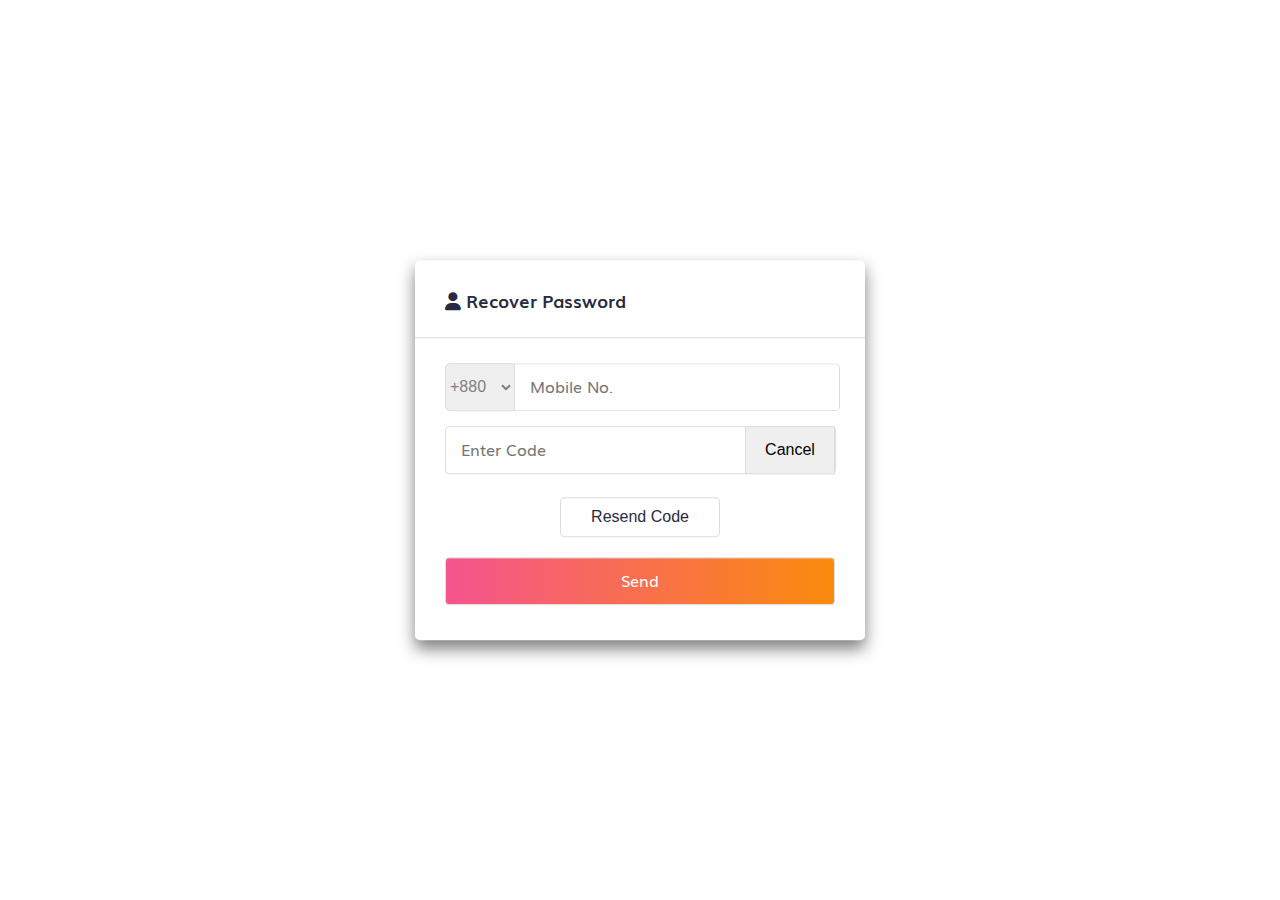
<file: recover-password.html>
<!DOCTYPE html>
<html lang="en">
<head>
  <meta charset="UTF-8">
  <meta http-equiv="X-UA-Compatible" content="IE=edge">
  <meta name="viewport" content="width=device-width, initial-scale=1.0">
  <title>Register Form</title>

  <!-- Main Style CSS -->
  <link rel="stylesheet" href="style.css">
  <!-- Font Awesome CSS -->
  <link rel="stylesheet" href="assets/css/all.css">

</head>
<body>

  <section class="register-area">
    <div class="register-form">
      <div class="form-header">
        <h5><i class="fa-solid fa-user"></i> Recover Password</h5>
      </div>

      <div class="form-body recover_passw">
        <form action="" id="register_form">
          <div class="phone-no">
            <select name="country-code" id="">
              <option value="+880">+880</option>
              <option value="+880">+880</option>
              <option value="+880">+880</option>
            </select>
            <input type="phone" name="phone" placeholder="Mobile No." required>
          </div>
          <div class="otp-test">
            <div class="otp-inner">
              <input type="text" name="otp-code" placeholder="Enter Code">
              <button class="otp-cancel">Cancel</button>
            </div>
            <button class="btn">Resend Code</button>
          </div>
          <input type="submit" value="Send">
        </form>
      </div>
    </div>
  </section>
  
</body>
</html>
</file>
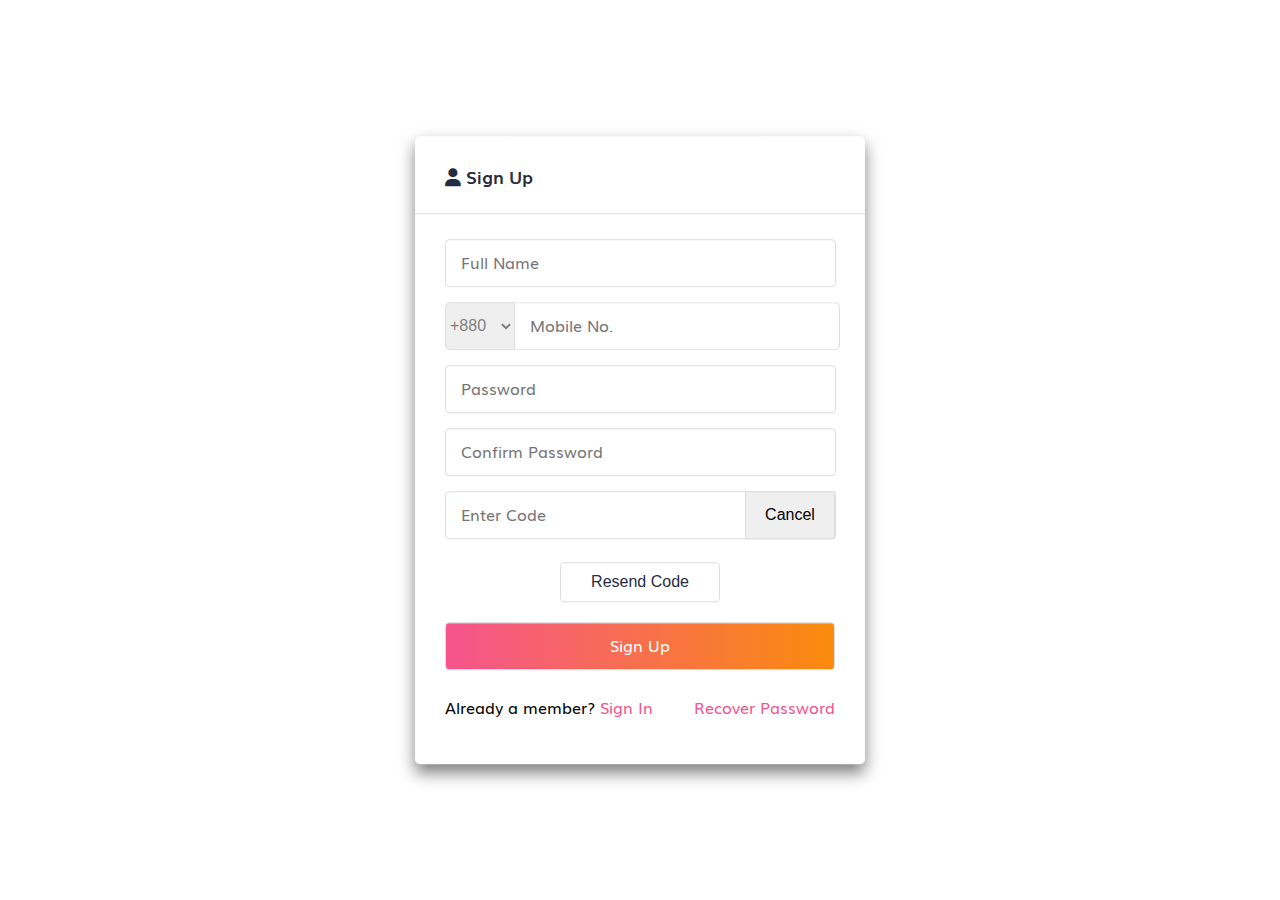
<file: register.html>
<!DOCTYPE html>
<html lang="en">
<head>
  <meta charset="UTF-8">
  <meta http-equiv="X-UA-Compatible" content="IE=edge">
  <meta name="viewport" content="width=device-width, initial-scale=1.0">
  <title>Register Form</title>

  <!-- Main Style CSS -->
  <link rel="stylesheet" href="style.css">
  <!-- Font Awesome CSS -->
  <link rel="stylesheet" href="assets/css/all.css">

</head>
<body>

  <section class="register-area">
    <div class="register-form">
      <div class="form-header">
        <h5><i class="fa-solid fa-user"></i> Sign Up</h5>
      </div>

      <div class="form-body">
        <form action="" id="register_form">
          <input type="text" name="fullname" placeholder="Full Name">
          <div class="phone-no">
            <select name="country-code" id="">
              <option value="+880">+880</option>
              <option value="+880">+880</option>
              <option value="+880">+880</option>
            </select>
            <input type="phone" name="phone" placeholder="Mobile No." required>
          </div>
          <input type="password" name="passw" placeholder="Password" required>
          <input type="password" name="confirm-pass" placeholder="Confirm Password" required>
          <div class="otp-test">
            <div class="otp-inner">
              <input type="text" name="otp-code" placeholder="Enter Code">
              <button class="otp-cancel">Cancel</button>
            </div>
            <button class="btn">Resend Code</button>
          </div>
          <input type="submit" value="Sign Up">
        </form>
        
      </div>

      <div class="form-excerpts">
        <ul class="account_exist">
          <li>Already a member? <a href="login.html">Sign In</a></li>
          <li><a href="recover-password.html">Recover Password</a></li>
        </ul>
        <!-- <p>Or Signup with</p>
        <ul class="social_login">
          <li><a class="btn facebook" href=""><i class="fab fa-facebook-f"></i> Facebook</a></li>
          <li><a class="btn google-plus" href=""><i class="fab fa-google-plus-g"></i> Google</a></li>
        </ul> -->
      </div>  
    </div>
  </section>
  
</body>
</html>
</file>
<file: style.css>
*{
  margin: 0;
  padding: 0;
}
body {
  font-family: 'muli';
}
h1, h2, h3, h4, h5, h6 {
  margin: 0;
  padding: 0;
  font-weight: 700;
  line-height: 1.2;
  color: #272b41;
}
li {
  list-style: none;
}
a {
  text-decoration: none;
}

/* Muli Font */
@font-face {
  font-family: muli;
  src: url(assets/fonts/Muli-Light.ttf);
  font-weight: 300;
}
@font-face {
  font-family: muli;
  src: url(assets/fonts/Muli.ttf);
  font-weight: 400;
}
@font-face {
  font-family: muli;
  src: url(assets/fonts/Muli-SemiBold.ttf);
  font-weight: 600;
}
@font-face {
  font-family: muli;
  src: url(assets/fonts/Muli-Bold.ttf);
  font-weight: 700;
}

/* Buttons */
.btn {
  display: inline-block;
  font-weight: 600;
  color: #272b41;
  text-align: center;
  text-transform: capitalize;
  background-color: transparent;
  border: 1px solid #ddd;
  padding: 10px 20px;
  font-size: 16px;
  border-radius: 4px;
  cursor: pointer;
  transition: all 0.3s;
}
.submit-btn {
  font-size: 16px;
  display: inline-block;
  background: linear-gradient(to right,#f5548e,#fa8b0c);
  color: #fff;
  cursor: pointer;
  padding: 15px 30px;
  border-radius: 4px;
  transition: all 0.3s;
  border: none;
}
.submit-btn:hover {
  background: linear-gradient(to right,#fa8b0c,#f5548e);
}
.form-input {
  padding: 10px 15px 12px;
  border: 1px solid #ddd;
  border-radius: 4px;
  outline: none;
  font-family: 'muli';
  font-size: 16px;
  text-transform: capitalize;
}
.container {
  max-width: 1170px;
  margin: 0 auto;
  padding: 0 15px;
}
.container-md {
  max-width: 920px;
  margin: 0 auto;
  padding: 0 15px;
}
.col-2 {
  display: grid;
  grid-template-columns: 1fr 1fr;
  grid-column-gap: 20px;
}
.col-3 {
  display: grid;
  grid-template-columns: repeat(3, 1fr);
  grid-gap: 20px;
}
section {
  margin-bottom: 80px;
}
.center {
  text-align: center;
}
h2 {
  font-size: 30px;
  padding-bottom: 10px;
}
p {
  font-size: 16px;
}
.w-100 {
  width: 100%;
}
.w-50 {
  width: 50%;
}
.w-40 {
  width: 40%;
}
.input-group {
  display: grid;
  grid-template-columns: 1fr;
  grid-row-gap: 10px;
  margin-bottom: 20px;
}
.input-group label {
  font-size: 18px;
  text-transform: capitalize;
}




/* Register and Login css */
.register-form {
  width: 450px;
  box-shadow: 0 0.5rem 1rem rgb(0 0 0 / 50%);
  border-radius: 5px;
  position: absolute;
  top: 50%;
  left: 50%;
  transform: translateY(-50%);
  margin-left: -225px;
}
.form-header h5 {
  font-size: 18px;
  border-bottom: 1px solid #ddd;
  padding: 30px 30px 25px;
  margin-bottom: 25px;
}
.form-body {
  padding: 0 30px;
}
.form-body input {
  width: 92%;
  padding: 10px 15px 12px;
  border: 1px solid #ddd;
  margin-bottom: 15px;
  border-radius: 4px;
  outline: none;
  font-family: 'muli';
  font-size: 16px;
}
.form-body input[type="submit"] {
  width: 100%;
  background: linear-gradient(to right,#f5548e,#fa8b0c);
  color: #fff;
  cursor: pointer;
  transition: all 0.3s;
}
.form-body #keep_signed_in {
  width: unset;
  margin-right: 5px;
  margin-bottom: 30px;
}
.form-body input[type="submit"]:hover {
  background: linear-gradient(to right,#fa8b0c,#f5548e);
}
.form-excerpts {
  padding: 10px 30px 30px;
}
.form-excerpts .account_exist {
  display: flex;
  align-items: center;
  justify-content: space-between;
  margin-bottom: 15px;
}
.form-excerpts .account_exist li a {
  color: #f5548e;
  transition: all 0.3s;
}
.form-excerpts .account_exist li a:hover {
  color: #272b41;
}
.form-excerpts p {
  text-align: center;
  margin-bottom: 15px;
}
.form-excerpts .social_login {
  text-align: center;
}
.form-excerpts .social_login li {
  display: inline;
}
.form-excerpts .social_login li a {
  display: inline-block;
  margin: 0 5px;
}
.form-excerpts .social_login li .facebook {
  color: #903af9;
}
.form-excerpts .social_login li .google-plus {
  color: #fd4868;
}
.form-excerpts .social_login li .facebook:hover {
  background-color: #903af9;
  color: #fff;
}
.form-excerpts .social_login li .google-plus:hover {
  color: #fff;
  background-color: #fd4868;
}
.form-body.recover_passw {
  padding-bottom: 20px;
}
.otp-test {
  text-align: center;
  margin-bottom: 20px;
  /* display: none; */
}
.otp-test .btn {
  padding: 10px 30px 10px;
  font-weight: 500;
  transition: all 0.3s;
  margin: 8px 15px 0;
}
.otp-inner {
  position: relative;
}
.otp-inner .otp-cancel {
  position: absolute;
  right: 0;
  top: 0;
  width: 90px;
  height: 48px;
  border: 1px solid #ddd;
  font-size: 16px;
  font-weight: 500;
  cursor: pointer;
}
.phone-no {
  display: grid;
  grid-template-columns: 70px auto;
}
.phone-no select {
  height: 48px;
  border: 1px solid #ddd;
  border-radius: 5px 0 0 5px;
  color: #444444ab;
  font-size: 16px;
  outline: none;
  cursor: pointer;
}
.phone-no input[type="phone"] {
  border-left: none;
  border-radius: 0 5px 5px 0;
}








/* owner dashboard */
.admin-inner {
  display: inline-block;
  width: 100%;
}
.admin-sidebar {
  position: fixed;
  height: 100vh;
  background: #343a40;
  width: 23%;
  float: left;
}
ul.sidebar-menu {
  overflow-y: scroll;
  height: 90vh;
}
.admin-content {
  float: left;
  width: 77%;
  margin-left: 23%;
}
.admin-sidebar ul li {
  color: #fff;
  text-transform: capitalize;
  padding: 10px 20px;
}
.admin-sidebar ul li a {
  color: #fff;
}
.admin-sidebar ul li i {
  padding-right: 5px;
}
.admin-sidebar ul li span {
  float: right;
  cursor: pointer;
  width: 20px;
  text-align: center;
}
ul.inner-nav {
  /* opacity: 0;
  visibility: hidden;
  height: 0;
  transition: all 0.3s; */
  /* display: none; */
}
ul.inner-nav.show {
  opacity: 1;
  visibility: visible;
  height: auto;
}
.sidebar-header {
  padding: 20px;
  border-bottom: 1px solid #4f5962;
}
.sidebar-header p a {
  color: #fff;
}
ul.inner-nav li a {
  color: #fff;
  position: relative;
}
.inner-nav li.active a::after {
  position: absolute;
  content: "";
  width: 8px;
  height: 8px;
  background: #f5548e;
  left: 4px;
  top: 4px;
  border-radius: 11px;
}
.ad-content-header {
  background: #4f5962;
  text-align: right;
  padding: 15px 30px 20px;
}
.ad-content-header ul li {
  color: #fff;
  cursor: pointer;
}
.ad-content-header ul li img {
  width: 36px;
  border-radius: 50px;
  margin-bottom: -15px;
  margin-right: 5px;
}
.ad-content-header ul ul {
  background: #4f5962;
  width: 140px;
  position: absolute;
  right: 20px;
  top: 53px;
  padding: 15px;
  opacity: 0;
  visibility: hidden;
  transition: all 0.3s;
}
.ad-content-header ul li:hover ul {
  opacity: 1;
  visibility: visible;
}
.ad-content-header ul ul li a {
  color: #fff;
  text-transform: capitalize;
  padding-bottom: 10px;
  display: block;
  transition: all 0.3s;
}
.ad-content-header ul ul li a:hover {
  color: #f5548e;
}
.admin-cont-inner {
  padding: 30px;
}
.admin-cont-inner h2 {
  font-size: 24px;
  padding-bottom: 30px;
}
.admin-cont-inner input {
  padding: 15px;
  border: 1px solid #ddd;
  border-radius: 3px;
  font-size: 16px;
}
.category-form input[type="file"] {
  width: 250px;
  padding: 12px;
  position: relative;
  cursor: pointer;
}
.category-form {
  position: relative;
}
.category-form small {
  position: absolute;
  left: 0;
  bottom: -5px;
  color: #4f5962;
}
.admin-cont-inner input[type="submit"] {
  width: inherit;
  background: linear-gradient(to right,#f5548e,#fa8b0c);
  color: #fff;
  cursor: pointer;
  padding: 16px 50px;
  border: none;
  transition: all 0.3s;
}
.admin-cont-inner input[type="submit"]:hover {
  background: linear-gradient(to right,#fa8b0c,#f5548e);
}
.admin-cont-inner .title-add {
  display: grid;
  grid-template-columns: 1fr 1fr;
}
.new-btn {
  display: inline-block;
  background: linear-gradient(to right,#f5548e,#fa8b0c);
  color: #fff;
  cursor: pointer;
  padding: 10px 14px 12px;
  border-radius: 4px;
  transition: all 0.3s;
}
.align-right {
  text-align: right;
}
.admin-cont-inner table {
  width: 100%;
  margin-top: 20px;
  border-collapse: collapse;
}
.admin-cont-inner th, .admin-cont-inner td {
  padding-top: 15px;
  padding-bottom: 15px;
  padding-right: 30px;
  text-align: left;
}
.admin-cont-inner tr {
  border-bottom: 1px solid #ddd;
}
.admin-cont-inner td a {
  padding: 0 4px;
}
.admin-cont-inner .edit {
  color: #fa8b0c;
}
.admin-cont-inner .delete {
  color: red;
}
.admin-cont-inner .view {
  color: #903af9;
}

/* end bashboard */


/* Home page main header section */
.header-main-area {
  background-image: url(assets/imgs/hero-bg.jpg);
  position: relative;
  z-index: 9;
}
.header-main-area::after {
  position: absolute;
  content: "";
  width: 100%;
  height: 100%;
  top: 0;
  left: 0;
  background: rgb(0 0 0 / 60%);
  z-index: -1;
}
.header-area {
  padding: 20px 0;
}
header.header {
  display: grid;
  grid-template-columns: 25% 50% 25%;
}
.main-menu {
  text-align: center;
}
.register-menu {
  text-align: right;
}
.main-menu ul li, .register-menu ul li {
  display: inline;
  padding: 0 5px;
}
.main-menu ul li a, .register-menu ul li a {
  color: #fff;
  font-weight: 400;
  text-transform: capitalize;
  padding: 5px;
  transition: all 0.3s;
}
.main-menu ul li a:hover, .register-menu ul li a:hover {
  color: #fd4868;
}
.banner {
  text-align: center;
  padding: 120px 0 220px;
}
.banner h1 {
  font-size: 36px;
  color: #fff;
  margin-bottom: 10px;
}
.banner p {
  color: #fff;
  margin-bottom: 25px;
}
.search-form {
  background: #fff;
  padding: 25px 20px 25px;
  border-radius: 4px;
  width: 80%;
  margin: 0 auto;
}
.search-form input {
  width: 40%;
}
.search-form select {
  width: 20%;
  cursor: pointer;
}
.search-form .submit-btn {
  width: 12%;
}
.cat-slider-inner {
  padding: 20px 0;
  width: 80%;
  background: #fff;
  text-align: center;
  border-radius: 5px;
  box-shadow: 0 0 0 2px #0009;
  position: absolute;
  left: 10%;
  bottom: -60px;
}
.category img {
  width: auto !important;
  margin: 0 auto;
}
.owl-nav button {
  transition: all 0.3s;
}
button.owl-prev {
  position: absolute;
  left: -25px;
  top: 50%;
  margin-top: -25px;
  width: 50px;
  height: 50px;
  background: linear-gradient(to right,#f5548e,#fa8b0c) !important;
  border-radius: 50px;
}
button.owl-next {
  position: absolute;
  right: -25px;
  top: 50%;
  margin-top: -25px;
  width: 50px;
  height: 50px;
  background: linear-gradient(to right,#f5548e,#fa8b0c) !important;
  border-radius: 50px;
}
.owl-nav button:hover {
  background: linear-gradient(to right,#fa8b0c,#f5548e) !important;
}
.owl-nav span {
  font-size: 36px;
  line-height: 25px;
  color: #fff;
}
.category-slider a {
  color: #000;
  font-size: 16px;
  text-transform: capitalize;
}
/* end main header area */


/* Best Food */
.best-food {
  padding-top: 70px;
}
.bfood-title {
  text-align: center;
  padding-bottom: 30px;
}

.bfood-item {
  border: 1px solid #ddd;
  position: relative;
}
.bfood-item img {
  width: 100%;
}
.badge {
  position: absolute;
  top: 10px;
  left: 10px;
  background:#fd4868;
  padding: 2px 20px 7px;
  border-radius: 4px;
  color: #fff;
  text-transform: capitalize;
}
.badge.popular {
  background-color: #fa8b0c;
}
.badge.new {
  background-color: #fd4868;
}
.badge.featured {
  background-color: #32cc6f;
}
.bf-item-cont {
  padding: 15px;
  border-bottom: 1px solid #ddd;
}
.bf-item-cont a {
  font-size: 18px;
  color: #000;
  font-weight: 600;
  margin-bottom: 10px;
  display: block;
}
ul.meta-listing {
  margin-bottom: 15px;
}
ul.meta-listing li {
  display: inline-block;
  margin-right: 5px;
  padding: 8px 12px;
  border-radius: 4px;
  text-transform: capitalize;
  color: #fff;
}
ul.meta-listing li.review {
  background: #32cc6f;
}
ul.meta-listing li.price {
  background: #fd4868;
}
ul.meta-listing li.open {
  border: 1px solid #32cc6f;
  color: #32cc6f;
}
ul.meta-listing li.close {
  border: 1px solid #fd4868;
  color: #fd4868;
}
ul.meta-data li i {
  color: #fd4868;
  margin-right: 5px;
}
ul.meta-data li {
  color: #4f5962;
  margin-bottom: 7px;
}
.bf-item-footer {
  display: grid;
  grid-template-columns: 70% auto;
  padding: 15px;
}
.bf-item-footer p a {
  color: #4f5962;
}
ul.bfi-view {
  display: flex;
  justify-content: space-between;
}
ul.bfi-view li {
  color: #4f5962;
}
ul.bfi-view li a {
  color: #4f5962;
  transition: all 0.3s;
}
ul.bfi-view li a:hover {
  color: red;
}
ul.bfi-view li a.active {
  color: red;
}

.bf-item-footer p span {
  width: 30px;
  display: inline-block;
  height: 30px;
  line-height: 30px;
  text-align: center;
  border-radius: 44px;
  background: #903af9;
  color: #fff;
  padding: 0px;
}


/* accordion */
.accordion {
  background-color: #eee;
  color: #444;
  cursor: pointer;
  padding: 18px;
  width: 100%;
  border: none;
  text-align: left;
  outline: none;
  font-size: 15px;
  transition: 0.4s;
}
.accordion .active, .accordion:hover {
  background-color: #ccc; 
}
.panel {
  padding: 0 18px;
  display: none;
  background-color: white;
  overflow: hidden;
}
.load-more {
  margin: 25px 0;
}


.hero-area {
  text-align: center;
  padding: 80px 0;
}
.hero-area h1 {
  font-size: 36px;
  color: #fff;
  padding-bottom: 15px;
}
.hero-area p {
  font-size: 18px;
  color: #fff;
}
.business-info {
  background: #fff;
  border: 1px solid #ddd;
  border-radius: 4px;
  margin-bottom: 30px;
}
.business-info h2 {
  font-size: 20px;
  padding: 25px;
  border-bottom: 1px solid #efefef;
}
.info-field {
  padding: 25px;
}
.business-info .phone-no {
  grid-template-columns: 90px auto;
  margin-bottom: 15px;
}
.business-info .otp-inner input {
  width: 95%;
}
.business-info .otp-test {
  text-align: left;
}
.business-info .otp-test .btn {
  padding: 12px 24px 10px;
  margin: 8px 0px 0;
}
.col-3-social {
  display: grid;
  grid-template-columns: 2fr 4fr 0.5fr;
  grid-gap: 15px;
}
button.btn.add-social {
  width: 110px;
  text-transform: capitalize;
  font-size: 14px;
  font-weight: 500;
}
.single-area {
  text-align: left;
  padding: 100px 0;
}
.reviews {
  display: grid;
  grid-template-columns: 120px auto;
}
.reviews ul li {
  color: #fd4868;
  display: inline-block;
}
.total-reviews {
  color: #fff;
  font-size: 18px;
  font-weight: 600;
  padding-bottom: 10px;
}
.cate-type ul li {
  color: #fff;
  font-size: 18px;
  padding-bottom: 10px;
}
.price-area p {
  color: #fff;
  font-size: 18px;
  display: inline-block;
}
.single-description p {
  color: #fff;
  max-width: 700px;
}
section.single-other {
  margin-top: -50px;
}
.price-area p.offer-price {
  font-size: 24px;
  margin-left: 10px;
}
.price-area p.regular-price {
  text-decoration: line-through;
}
.open-hours span {
  color: #fff;
}
span.close {
  color: red;
  margin-right: 10px;
}
span.open {
  color: #32cc6f;
  margin-right: 10px;
}
.single-description {
  padding-top: 20px;
}
.col-4-social {
  display: grid;
  grid-template-columns: 1fr 1fr 1fr 0.3fr;
  grid-column-gap: 10px;
}

/* faq accordion */
ul.accordion-list {
  position: relative;
  display: block;
  width: 100%;
  height: auto;
  padding: 20px;
  margin: 0;
  list-style: none;
  background-color: #f9f9fA;
}
  
ul.accordion-list li {
    position: relative;
    display: block;
    width: 100%;
    height: auto;
    background-color: #FFF;
    padding: 20px;
    margin: 0 auto 15px auto;
    border: 1px solid #eee;
    border-radius: 5px;
    cursor: pointer;
}
    
ul.accordion-list li.active h3 ::after {
  transform: rotate(45deg);
}
    
ul.accordion-list h3 {
      font-weight: 700;
      position: relative;
      display: block;
      width: 100%;
      height: auto;
      padding: 0 0 0 0;
      margin: 0;
      font-size: 15px;
      letter-spacing: 0.01em;
      cursor: pointer;
}
      
ul.accordion-list::after {
        content: "\f278";
        font-family: "material-design-iconic-font";
        position: absolute;
        right: 0;
        top: 0;
        color: #Fcc110;
        transition: all 0.3s ease-in-out;
        font-size: 18px;
}
    
div.answer {
      position: relative;
      display: block;
      width: 100%;
      height: auto;
      margin: 0;
      padding: 0;
      cursor: pointer;
}
      
div.answer  p {
        position: relative;
        display: block;
        font-weight: 300;
        padding: 10px 0 0 0;
        cursor: pointer;
        line-height: 150%;
        margin: 0 0 15px 0;
        font-size: 14px;
}
/* endfaq  */

ul.btn-list li {
  display: inline-block;
}
.single-details {
  display: inline-block;
  width: 100%;
  position: relative;
}
.single-info {
  float: left;
  width: 70%;
}
.single-sidebar {
  float: left;
  width: 30%;
}
ul.btn-list li a:hover {
  background: #fd4868;
  color: #fff;
}
.devider-border {
  width: 100%;
  height: 1px;
  background: #ddd;
  margin: 30px 0;
}
.popular-header {
  margin-bottom: 20px;
}
.single-details h2 {
  font-size: 24px;
  text-transform: capitalize;
}
.show-all {
  text-align: right;
}
.show-all a {
  text-transform: capitalize;
  font-size: 18px;
  color: #444;
}
.popular-item img {
  border-radius: 4px;
}
.popular-item h3 {
  font-size: 18px;
  margin: 5px 0;
}
.popular-item span {
  font-size: 16px;
  color: #333;
}
.hour-area ul {
  display: grid;
  grid-template-columns: 100px auto;
  margin-bottom: 5px;
}
.location-hour {
  display: grid;
  grid-template-columns: 1fr 1fr;
  grid-column-gap: 30px;
}
.hour-area {
  padding-top: 50px;
}
.location-area h2 {
  padding-bottom: 25px;
}
.amenities-area ul {
  display: grid;
  grid-template-columns: 1fr 1fr;
  grid-gap: 10px 15px;
}
.about-business p {
  padding-bottom: 20px;
}
.review-top {
  display: grid;
  grid-template-columns: 60px auto;
  grid-column-gap: 20px;
}
.review-top  .user-img img {
  width: 100%;
  border-radius: 50px;
  height: 60px;
}
.review-body {
  padding-bottom: 20px;
}
.review-body .reviews {
  margin-bottom: 10px;
}
.review-btm ul li {
  display: inline-block;
  margin-right: 5px;
}
.reply-review {
  border-left: 3px solid #ddd;
  padding-left: 20px;
  margin: 25px 0;
}
.review-top .user-info h4 {
  text-transform: capitalize;
}
.single-area h1 {
  font-size: 36px;
  color: #fff;
  padding-bottom: 10px;
}
.order-area ul li {
  display: inline-block;
}
.inner-sidebar {
  margin-left: 20px;
  padding: 20px;
  border: 1px solid #ddd;
}
.quick-links ul li {
  border-bottom: 1px solid #ddd;
  padding: 10px 0;
}
.quick-links ul li:last-child {
  border-bottom: none;
}
.quick-links ul li a {
  text-transform: capitalize;
  color: #444;
}
</file>
